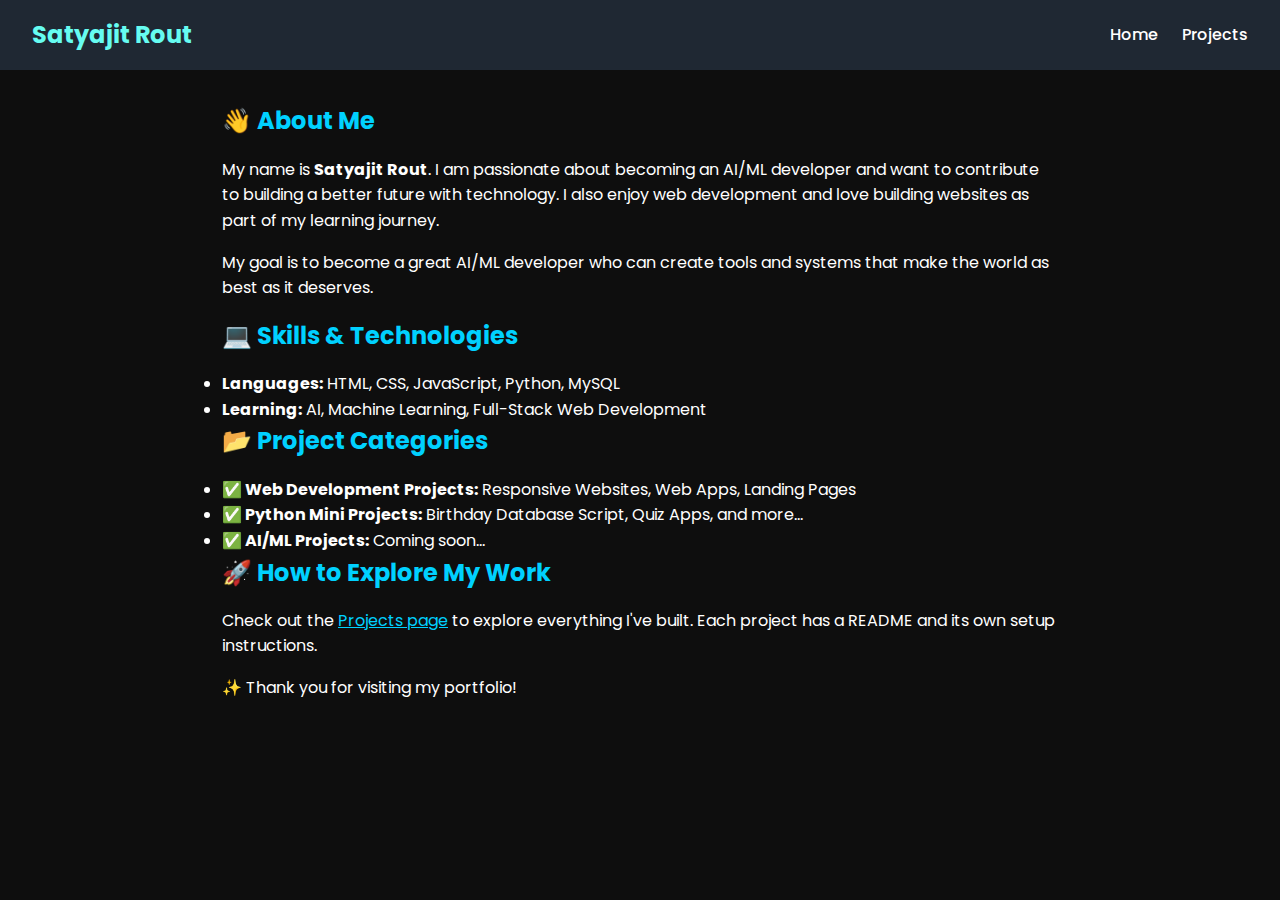
<file: index.html>
<!DOCTYPE html>
<html lang="en">
<head>
  <meta charset="UTF-8" />
  <meta name="viewport" content="width=device-width, initial-scale=1.0"/>
  <title>Satyajit Rout's Portfolio</title>
  <link href="https://fonts.googleapis.com/css2?family=Poppins:wght@400;600&display=swap" rel="stylesheet"/>
  <style>
    * {
      margin: 0;
      padding: 0;
      box-sizing: border-box;
    }

    body {
      font-family: 'Poppins', sans-serif;
      background-color: #0e0e0e;
      color: #ffffff;
      line-height: 1.6;
    }
    
    nav {
      display: flex;
      justify-content: space-between;
      align-items: center;
      background-color: #1f2833;
      padding: 1rem 2rem;
    }

    nav .logo {
      font-size: 1.5rem;
      font-weight: bold;
      color: #66fcf1;
    }

    nav ul {
      list-style: none;
      display: flex;
      gap: 1.5rem;
    }

    nav ul li a {
      color: #fff;
      text-decoration: none;
      font-weight: 500;
      transition: color 0.3s;
    }

    nav ul li a:hover {
      color: #66fcf1;
    }

    .container {
      padding: 2rem;
      max-width: 900px;
      margin: auto;
    }

    h2 {
      color: #00d1ff;
      margin-bottom: 1rem;
    }

    p {
      margin-bottom: 1rem;
    }

    @media (max-width: 600px) {
      nav ul {
        flex-direction: column;
        gap: 1rem;
      }

      .container {
        padding: 1rem;
      }
    }
    
  </style>
</head>
<body>
  <nav>
    <div class="logo">Satyajit Rout</div>
    <ul>
      <li><a href="index.html">Home</a></li>
      <li><a href="projects.html">Projects</a></li>
    </ul>
  </nav>

  <div class="container">
    <h2>👋 About Me</h2>
    <p>My name is <strong>Satyajit Rout</strong>. I am passionate about becoming an AI/ML developer and want to contribute to building a better future with technology. I also enjoy web development and love building websites as part of my learning journey.</p>
    <p>My goal is to become a great AI/ML developer who can create tools and systems that make the world as best as it deserves.</p>

    <h2>💻 Skills & Technologies</h2>
    <ul>
      <li><strong>Languages:</strong> HTML, CSS, JavaScript, Python, MySQL</li>
      <li><strong>Learning:</strong> AI, Machine Learning, Full-Stack Web Development</li>
    </ul>

    <h2>📂 Project Categories</h2>
    <ul>
      <li><strong>✅ Web Development Projects:</strong> Responsive Websites, Web Apps, Landing Pages</li>
      <li><strong>✅ Python Mini Projects:</strong> Birthday Database Script, Quiz Apps, and more...</li>
      <li><strong>✅ AI/ML Projects:</strong> Coming soon...</li>
    </ul>

    <h2>🚀 How to Explore My Work</h2>
    <p>Check out the <a href="projects.html" style="color:#00d1ff;">Projects page</a> to explore everything I've built. Each project has a README and its own setup instructions.</p>

    <p>✨ Thank you for visiting my portfolio!</p>
  </div>
</body>
</html>
</file>
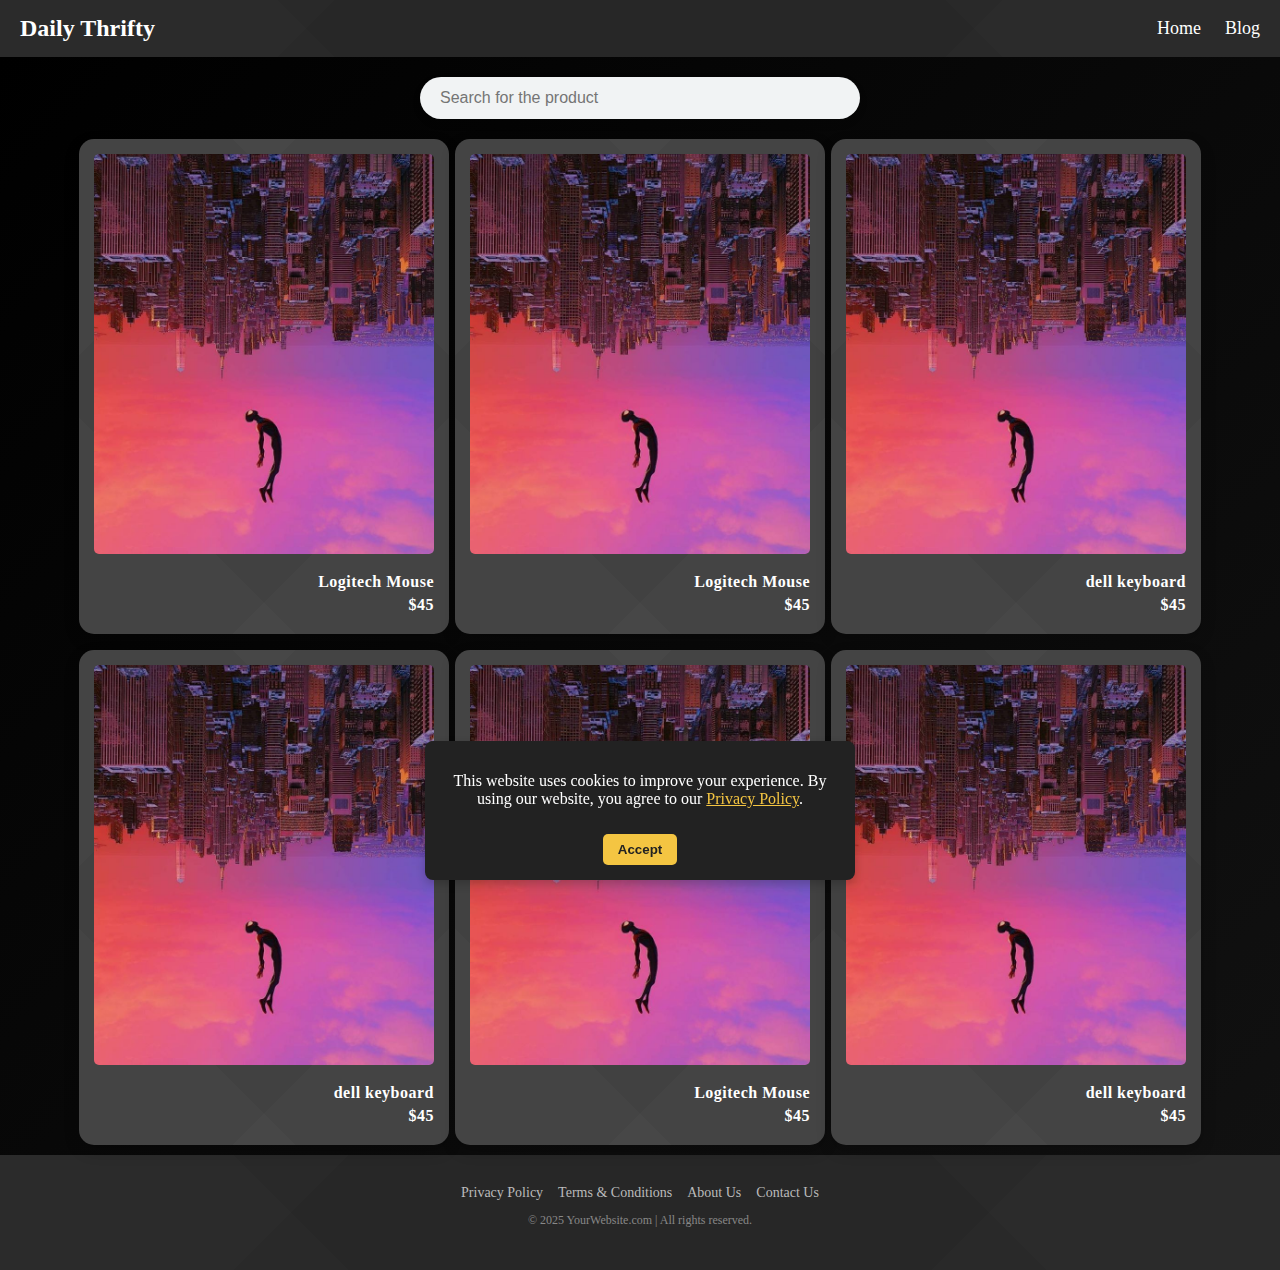
<file: Daily-Thrifty/index.html>
<!DOCTYPE html>
<html lang="en">
<head>
    <meta charset="UTF-8">
    <meta name="description" content="Best products under 499 & 999. Hand-picked affiliate deals updated daily">
    <meta name="keywords" content="">
    <meta name="author" content="">
    <meta name="viewport" content="width=device-width, initial-scale=1.0">
    <title>Daily Thrifty</title>
    <link rel="stylesheet" href="style.css">
</head>
<body>
<!-- 💻 Website Content Starts Here -->
    <header>
        <div class="logo">Daily Thrifty</div>
        <nav class="nav-links">
            <a href="index.html">Home</a>
            <a href="blog.html">Blog</a>
        </nav>
    </header>
<div class="page-con">
    <main>
        <input type="text" id="searchBar" placeholder="Search for the product" onkeyup="searchProduct()">
            <!-- Your products go here -->
            <div id="productContainer">
                <div class="product" data-title="satyajit" onclick="showProduct('product1')">
                    <a href="book/atomic-habits.html">
                        <img src="070fcd06-4288-4835-ba2e-2151cc516122.jpeg" alt="product1">
                        <p>Logitech Mouse</p><p>$45</p>
                    </a>
                </div>
                <div class="product" data-title="satyajit" onclick="showProduct('product1')">
                    <a href="book/atomic-habits.html">
                        <img src="070fcd06-4288-4835-ba2e-2151cc516122.jpeg" alt="product1">
                        <p>Logitech Mouse</p><p>$45</p>
                    </a>
                </div>
                <div class="product" data-title="dell keyboard" onclick="showProduct('product1')">
                    <a href="book/atomic-habits.html">
                        <img src="070fcd06-4288-4835-ba2e-2151cc516122.jpeg" alt="product1">
                        <p>dell keyboard</p><p>$45</p>
                    </a>
                </div>
                <div class="product" data-title="dell keyboard" onclick="showProduct('product1')">
                    <a href="book/atomic-habits.html">
                        <img src="070fcd06-4288-4835-ba2e-2151cc516122.jpeg" alt="product1">
                        <p>dell keyboard</p><p>$45</p>
                    </a>
                </div>
                <div class="product" data-title="satyajit" onclick="showProduct('product1')">
                    <a href="book/atomic-habits.html">
                        <img src="070fcd06-4288-4835-ba2e-2151cc516122.jpeg" alt="product1">
                        <p>Logitech Mouse</p><p>$45</p>
                    </a>
                </div>
                <div class="product" data-title="dell keyboard" onclick="showProduct('product1')">
                    <a href="book/atomic-habits.html">
                        <img src="070fcd06-4288-4835-ba2e-2151cc516122.jpeg" alt="product1">
                        <p>dell keyboard</p><p>$45</p>
                    </a>
                </div>
            </div> 
            <p id="notFound" style="display: none;">Item Not Found 😢</p>
    </main>
</div>

<!-- 🔎 Search Script -->
<script>
    function searchProduct() {
        const input = document.getElementById("searchBar").value.toLowerCase();
        const products = document.querySelectorAll(".product");
        const notFound = document.getElementById("notFound");
        let found = false;
    
        products.forEach(product => {
            const title = product.getAttribute("data-title").toLowerCase();
            if (title.includes(input)) {
                product.style.display = "inline-block";
                found = true;
            } else {
                product.style.display = "none";
            }
        });
    
        // Show "Item Not Found" if no product is visible
        notFound.style.display = found ? "none" : "block";
    }
    </script>
    

<!-- ⚠️ Cookie Banner -->
<footer>
    <div class="footer-container">
        <div class="footer-links">
            <a href="Privacy-Policy.html">Privacy Policy</a>
            <a href="terms.html">Terms & Conditions</a>
            <a href="about.html">About Us</a>
            <a href="contact.html">Contact Us</a>
        </div>
        <p class="copyright">© 2025 YourWebsite.com | All rights reserved.</p>
    </div>
</footer>

<div id="cookie-banner">
    <p>
        This website uses cookies to improve your experience. By using our website, you agree to our 
        <a href="Privacy-Policy.html" target="_blank">Privacy Policy</a>.
    </p>
    <button id="accept-cookie">Accept</button>
</div>
<script>
    document.addEventListener("DOMContentLoaded", function () {
        let cookieBanner = document.getElementById("cookie-banner");
        let acceptButton = document.getElementById("accept-cookie");

        function getCookie(name) {
            let match = document.cookie.match(new RegExp('(^| )' + name + '=([^;]+)'));
            return match ? match[2] : null;
        }

        function acceptCookies() {
            document.cookie = "cookiesAccepted=true; max-age=31536000; path=/";
            cookieBanner.style.opacity = "0";
            setTimeout(() => cookieBanner.style.display = "none", 500);
        }

        if (!getCookie("cookiesAccepted")) {
            cookieBanner.style.display = "block";
            setTimeout(() => cookieBanner.style.opacity = "1", 100);
        }

        acceptButton.addEventListener("click", acceptCookies);
    });
</script>
<!-- ⚠️ item not found -->

</body>
</html>
</file>
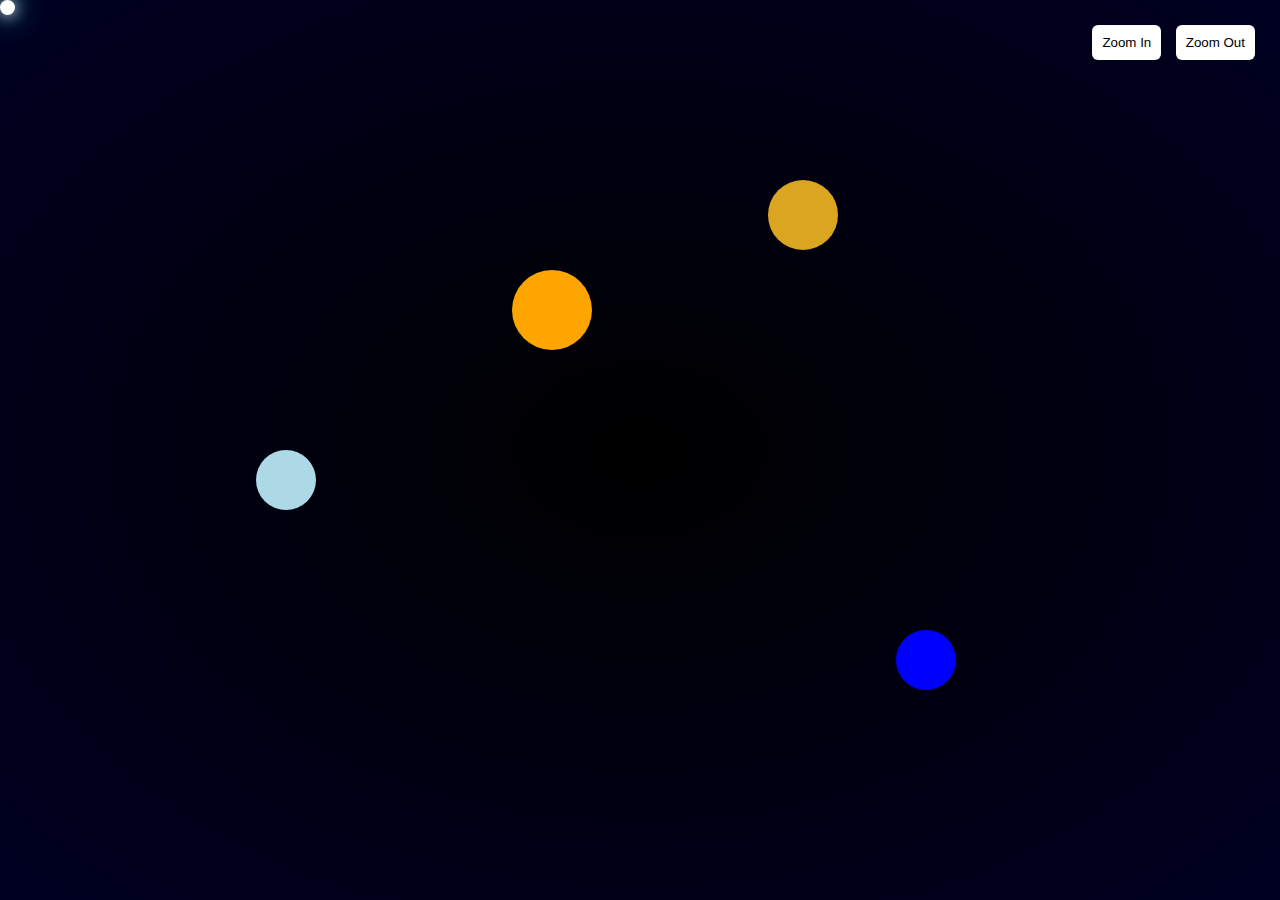
<file: solar_system_ui/index.html>
<!DOCTYPE html>
<html lang="en">
<head>
  <meta charset="UTF-8" />
  <meta name="viewport" content="width=device-width, initial-scale=1.0"/>
  <title>Solar System UI</title>
  <link rel="stylesheet" href="style.css" />
</head>
<body>
  <div class="stars"></div>
  <div class="solar-system" id="solarSystem">
    <div class="planet jupiter" data-name="Jupiter" data-info="The largest planet in our Solar System."></div>
    <div class="planet saturn" data-name="Saturn" data-info="Famous for its prominent ring system."></div>
    <div class="planet uranus" data-name="Uranus" data-info="An ice giant with a unique tilt."></div>
    <div class="planet neptune" data-name="Neptune" data-info="The farthest planet, deep blue and stormy."></div>
    <div class="comet"></div>
  </div>

  <div class="info-box" id="infoBox">
    <span id="infoClose">&times;</span>
    <h2 id="planetName"></h2>
    <p id="planetInfo"></p>
  </div>

  <div class="controls">
    <button onclick="zoomIn()">Zoom In</button>
    <button onclick="zoomOut()">Zoom Out</button>
  </div>

  <audio id="hoverSound" src="sounds/hover.mp3" preload="auto"></audio>
  <script src="script.js"></script>
</body>
</html>
</file>
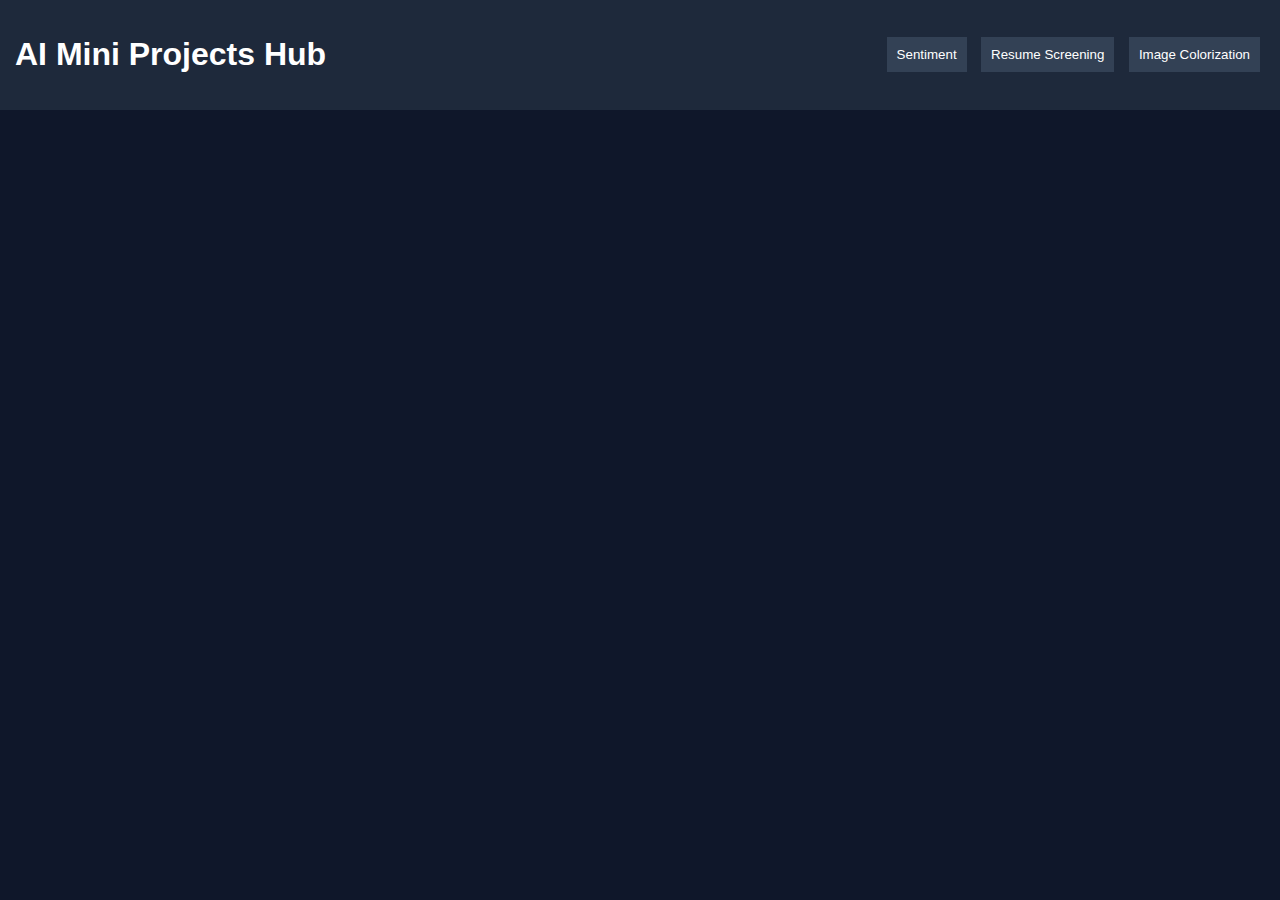
<file: ai-mini-projects/frontend/index.html>
<!DOCTYPE html>
<html lang="en">
<head>
  <meta charset="UTF-8">
  <meta name="viewport" content="width=device-width, initial-scale=1.0">
  <title>AI Mini Projects Hub</title>
  <style>
    body { margin: 0; font-family: Arial, sans-serif; background: #0f172a; color: #fff; }
    header { background: #1e293b; padding: 15px; display: flex; justify-content: space-between; align-items: center; }
    nav button { background: #334155; color: #fff; padding: 10px; border: none; margin: 0 5px; cursor: pointer; }
    .content { padding: 20px; }
    .tool-section { display: none; }
    .active { display: block; }
    textarea, input { width: 100%; padding: 10px; margin-top: 10px; border-radius: 5px; border: none; }
    button.action-btn { margin-top: 10px; padding: 10px 20px; background: #3b82f6; border: none; color: white; border-radius: 5px; }
  </style>
</head>
<body>

<header>
  <h1>AI Mini Projects Hub</h1>
  <nav>
    <button onclick="showTool('sentiment')">Sentiment</button>
    <button onclick="showTool('resume')">Resume Screening</button>
    <button onclick="showTool('image')">Image Colorization</button>
  </nav>
</header>

<div class="content">
  <div id="sentiment" class="tool-section">
    <h2>Sentiment Analysis</h2>
    <textarea id="sentimentInput" placeholder="Type your sentence..."></textarea>
    <button class="action-btn" onclick="checkSentiment()">Analyze</button>
    <p id="sentimentResult"></p>
  </div>

  <div id="resume" class="tool-section">
    <h2>Resume Screening</h2>
    <textarea id="resumeInput" placeholder="Paste your resume text..."></textarea>
    <button class="action-btn" onclick="checkResume()">Check Match</button>
    <p id="resumeResult"></p>
  </div>

  <div id="image" class="tool-section">
    <h2>Image Colorization (Demo UI)</h2>
    <input type="file" id="colorImageInput">
    <button class="action-btn">Upload (Backend Needed)</button>
    <p>Note: Actual colorization requires backend processing.</p>
  </div>
</div>

<script>
  function showTool(toolId) {
    document.querySelectorAll('.tool-section').forEach(section => section.classList.remove('active'));
    document.getElementById(toolId).classList.add('active');
  }

  function checkSentiment() {
    const text = document.getElementById('sentimentInput').value;
    fetch("http://127.0.0.1:5000/sentiment", {
      method: "POST",
      headers: { "Content-Type": "application/json" },
      body: JSON.stringify({ text: text })
    })
    .then(response => response.json())
    .then(data => {
      document.getElementById('sentimentResult').innerText = `Result: ${data.result} (Polarity: ${data.polarity})`;
    });
  }

  function checkResume() {
    const text = document.getElementById('resumeInput').value.toLowerCase();
    const keywords = ["python", "machine learning", "ai"];
    const matches = keywords.filter(keyword => text.includes(keyword));
    document.getElementById('resumeResult').innerText = `Matched: ${matches.join(", ")}`;
  }
</script>

</body>
</html>
</file>
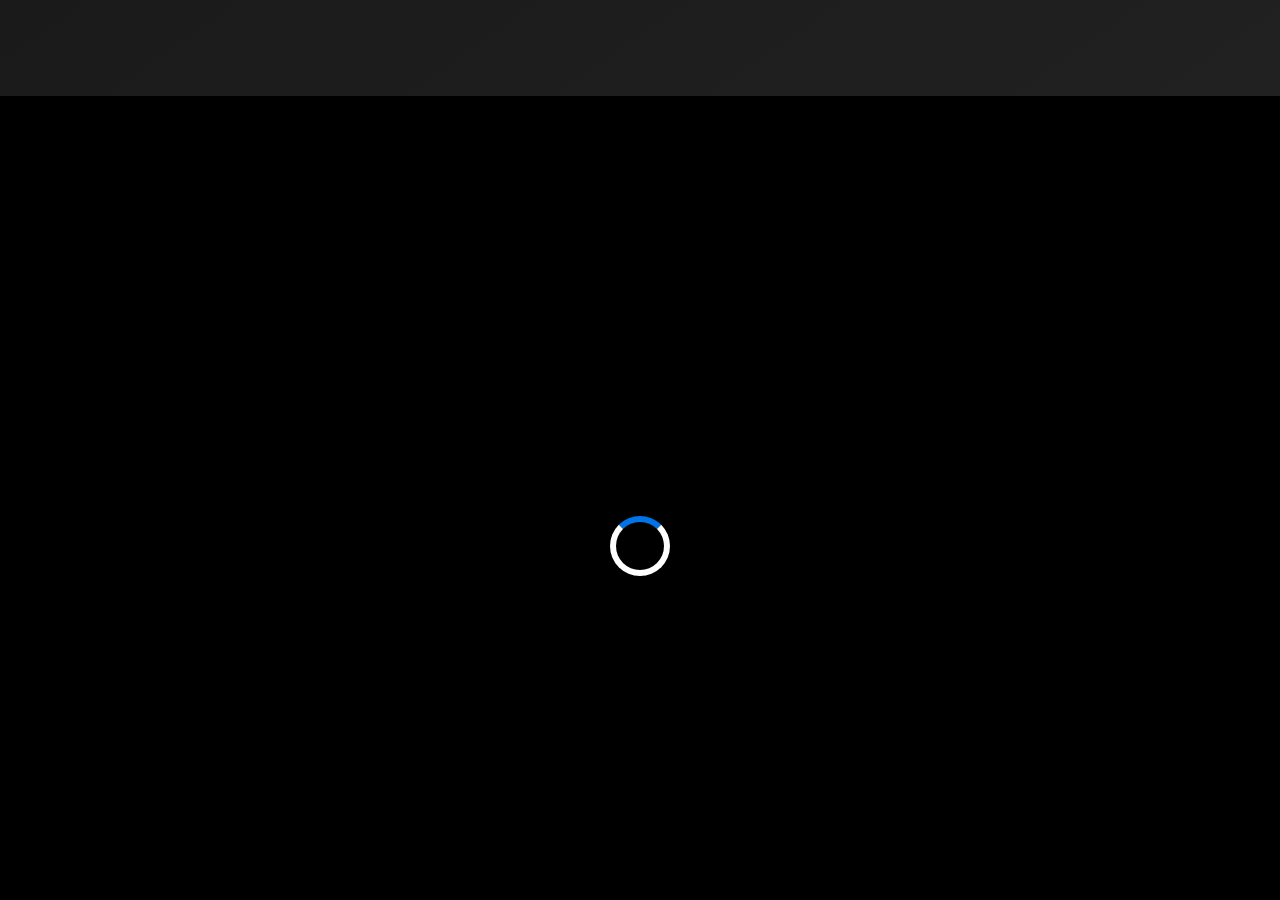
<file: Daily-Thrifty/about.html>
<!DOCTYPE html>
<html lang="en">
<head>
    <meta charset="UTF-8">
    <title>About — Daily Thrifty</title>
    <meta name="viewport" content="width=device-width, initial-scale=1.0">
    <style>
    /* Base Reset */
    * {
      margin: 0;
      padding: 0;
      box-sizing: border-box;
    }
    body {
      font-family: Arial, sans-serif;
      background: linear-gradient(145deg, #1a1a1a, #333, #1a1a1a);
      background-size: 400% 400%;
      animation: metallicShift 10s ease infinite;
      color: #f5f5f5;
      overflow: hidden;
    }
    
    /* Loading Screen */
    #loader {
      position: fixed;
      width: 100%;
      height: 100%;
      background: #000;
      display: flex;
      align-items: center;
      justify-content: center;
      z-index: 9999;
      transition: opacity 0.5s ease;
    }
    #loader.fade-out {
      opacity: 0;
      visibility: hidden;
    }
    .spinner {
      width: 60px;
      height: 60px;
      border: 6px solid #fff;
      border-top: 6px solid #0073e6;
      border-radius: 50%;
      animation: spin 1s linear infinite;
    }
    @keyframes spin {
      to {
        transform: rotate(360deg);
      }
    }
    
    /* Main Content */
    main {
      width: 90%;
      max-width: 1100px;
      margin: 6rem auto 3rem auto; /* Top margin fixed */
      padding: 2rem;
      background: rgba(30, 30, 30, 0.85);
      border-radius: 15px;
      box-shadow: 0 0 20px rgba(0,0,0,0.7);
      backdrop-filter: blur(10px);
      opacity: 0;
      transition: opacity 0.8s ease-in-out;
    }
    main.visible {
      opacity: 1;
    }
    
    /* Go Back Button */
    .go-back-btn {
      position: fixed;
      top: 20px;
      left: 20px;
      padding: 0.5rem 1rem;
      font-size: 1rem;
      color: #fff;
      background-color: #0073e6;
      border: none;
      border-radius: 8px;
      cursor: pointer;
      z-index: 10000;
      transition: background-color 0.3s ease, transform 0.2s ease;
    }
    .go-back-btn:hover {
      background-color: #005bb5;
      transform: scale(1.05);
    }

    /* About Page */
    .about-page {
      display: flex;
      flex-wrap: wrap;
      gap: 2rem;
    }
    .about-sidebar {
      flex: 1 1 250px;
      padding: 1rem;
      background-color: rgba(0, 115, 230, 0.1);
      border-radius: 10px;
    }
    .about-content {
      flex: 3 1 600px;
      padding: 1rem;
    }
    .about-title {
      font-size: 2.5rem;
      margin-bottom: 1.5rem;
      color: #0073e6;
    }
    .about-section {
      display: flex;
      flex-wrap: wrap;
      gap: 2rem;
    }
    .about-logo img {
      width: 150px;
      height: auto;
    }
    .about-text {
      flex: 1;
    }
    .about-text h2 {
      font-size: 1.8rem;
      margin-bottom: 1rem;
      color: #0073e6;
    }
    .about-text p {
      font-size: 1rem;
      line-height: 1.6;
      margin-bottom: 1rem;
    }
    .section-number {
      font-size: 1rem;
      color: #ccc;
    }

    /* Metallic Background Animation */
    @keyframes metallicShift {
      0% { background-position: 0% 50%; }
      50% { background-position: 100% 50%; }
      100% { background-position: 0% 50%; }
    }


    </style>
</head>
<body>
    <div id="loader">
        <div class="spinner"></div>
    </div>

    <main id="mainContent">
        <button onclick="history.back()" class="go-back-btn">← Go Back</button>
            <img src="image_38_c-removebg-preview.png" alt="Logo">
            <div class="about-content">
                <div class="about-logo"></div>
                <h1 class="about-title">Who we are</h1>
                <div class="about-section">
                    <div class="about-text">
                        <h2>Our story <span class="section-number">/01</span></h2>
                        <p>
                            Daily Thrifty was founded with a mission: to make online shopping smarter. We handpick and showcase
                            the best deals under ₹499 and ₹999 — daily. With deep experience in tech, digital research, and online
                            trends, we help savvy buyers find real value.
                        </p>
                        <p>
                            We’re driven by design, usability, and trust. Everything you see on Daily Thrifty has been vetted for
                            quality, pricing, and purpose — helping you save time and money without compromising on great finds.
                        </p>
                    </div>
                </div>
            </div>
        </div>
    </main>

    <script>
    window.addEventListener("load", () => {
      const loader = document.getElementById("loader");
      const content = document.getElementById("mainContent");
      setTimeout(() => {
        loader.classList.add("fade-out");
        content.classList.add("visible");
        document.body.style.overflow = "auto";
      }, 1500);
    });
    </script>
</body>
</html>
</file>
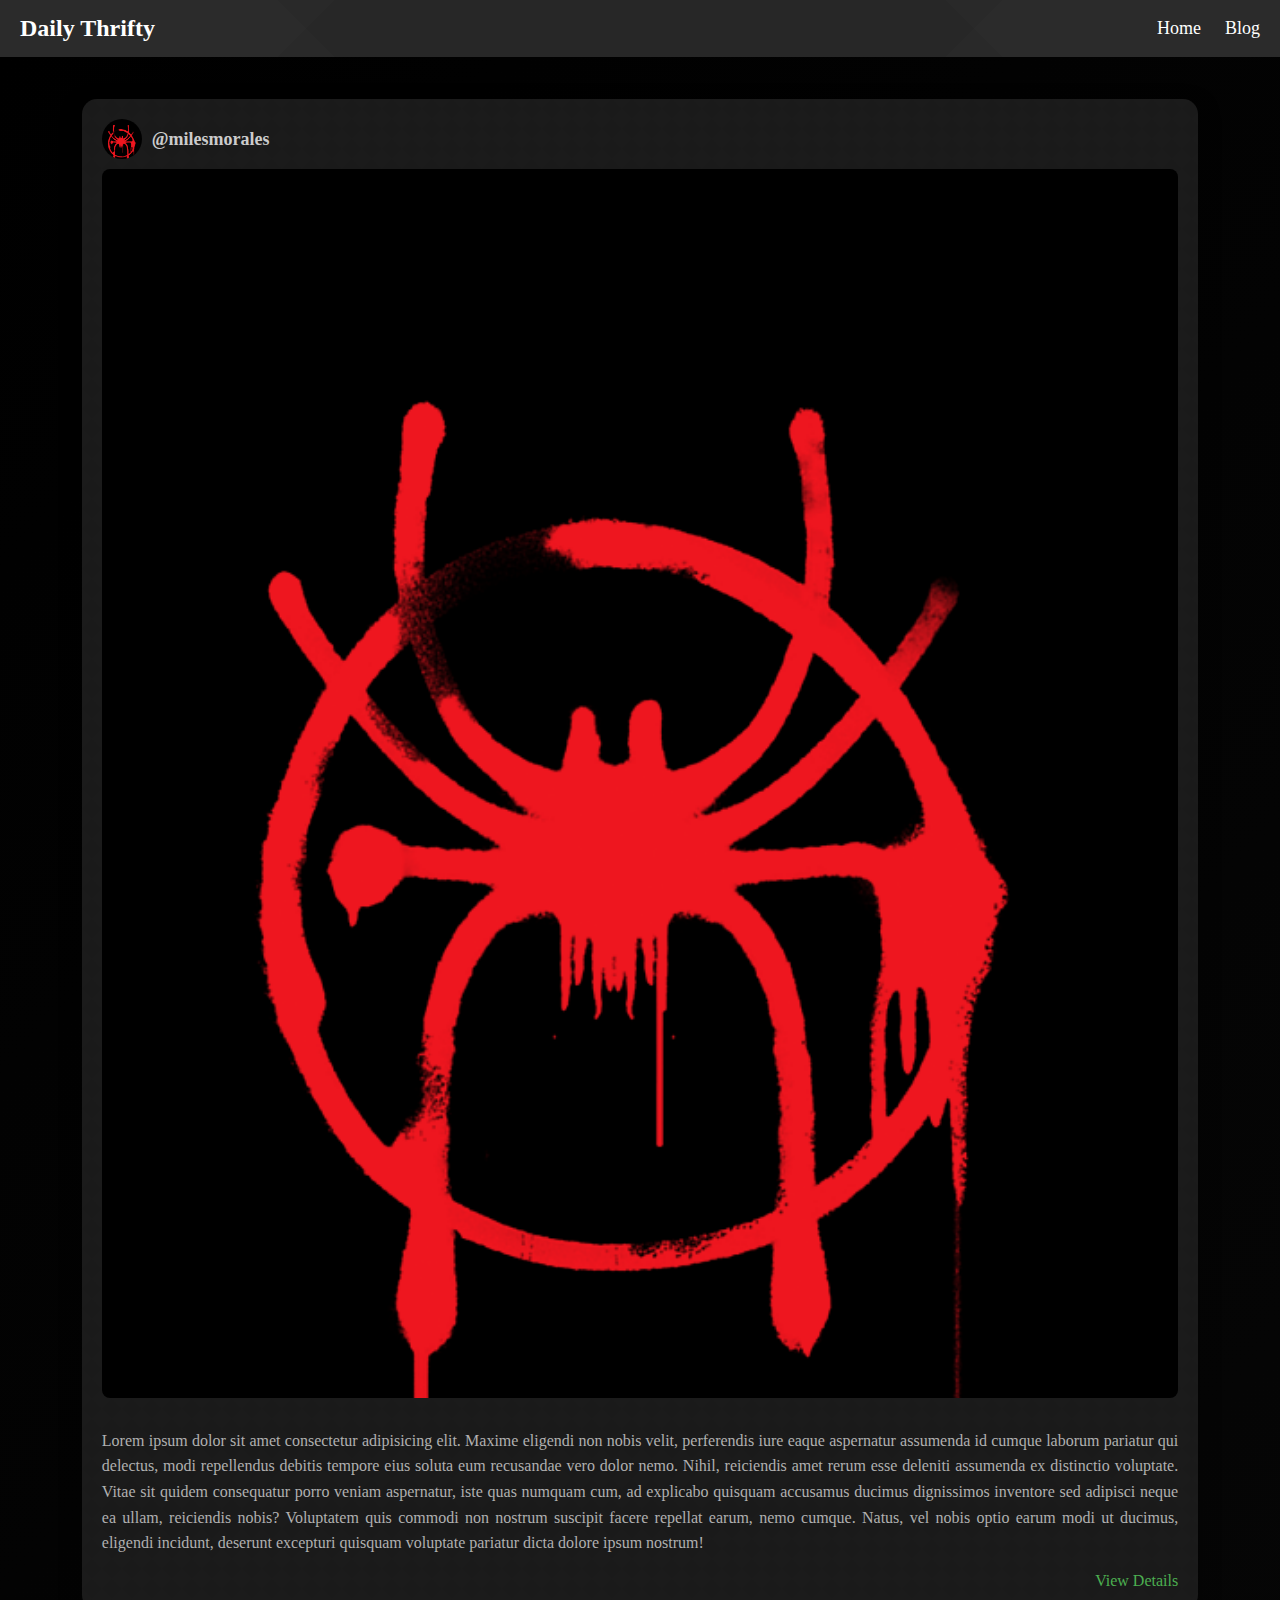
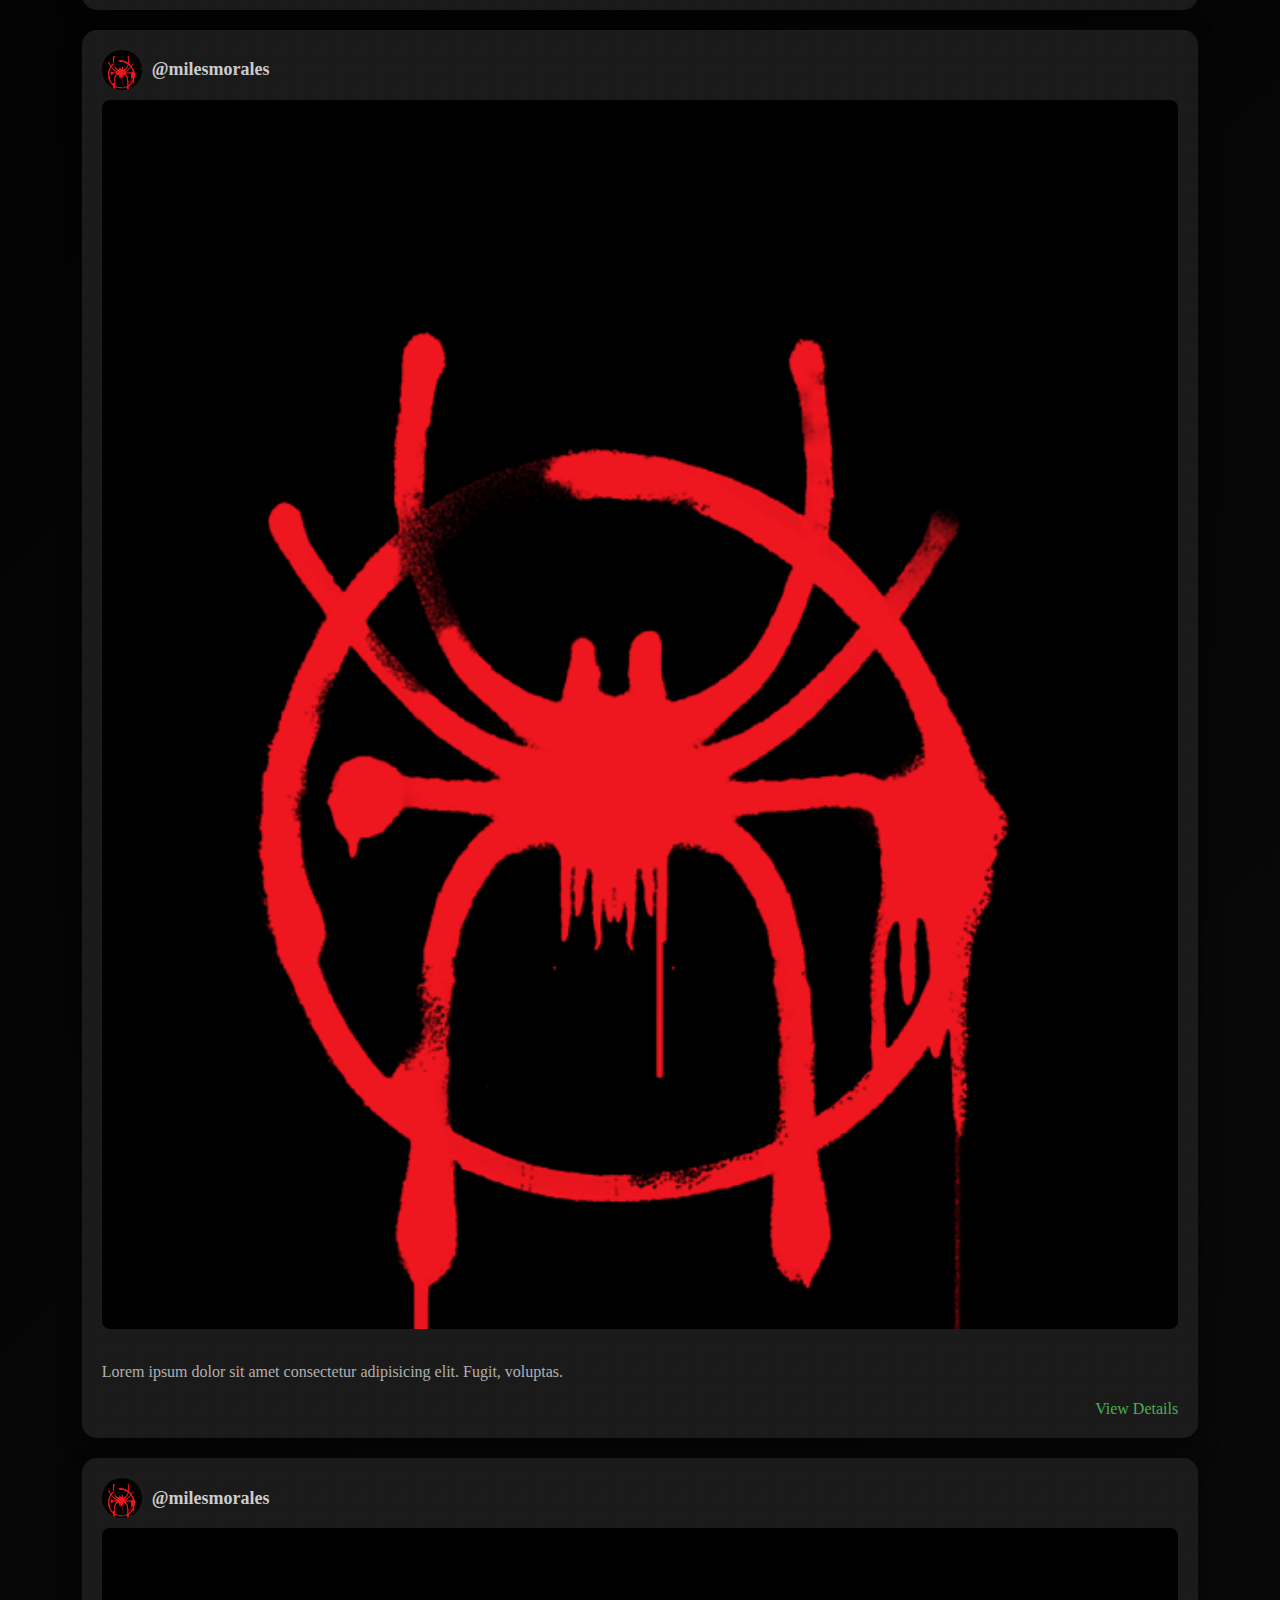
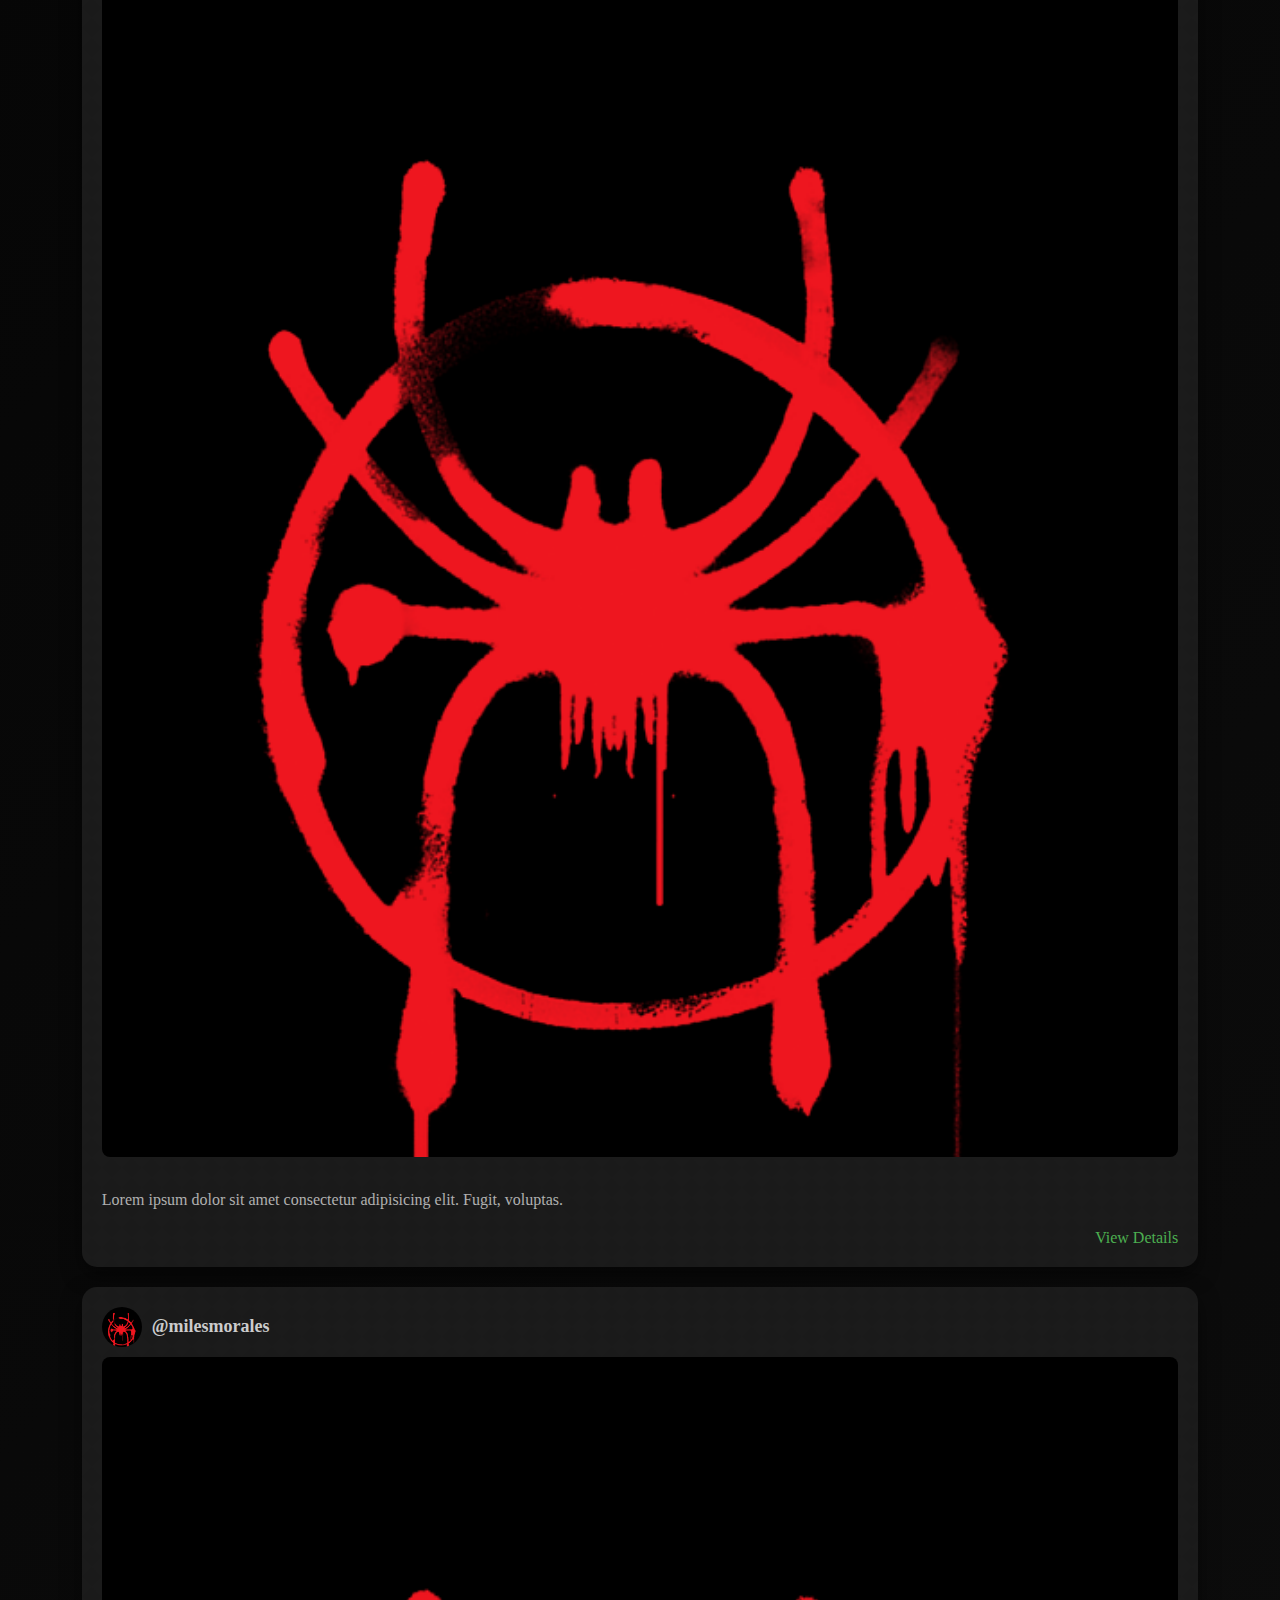
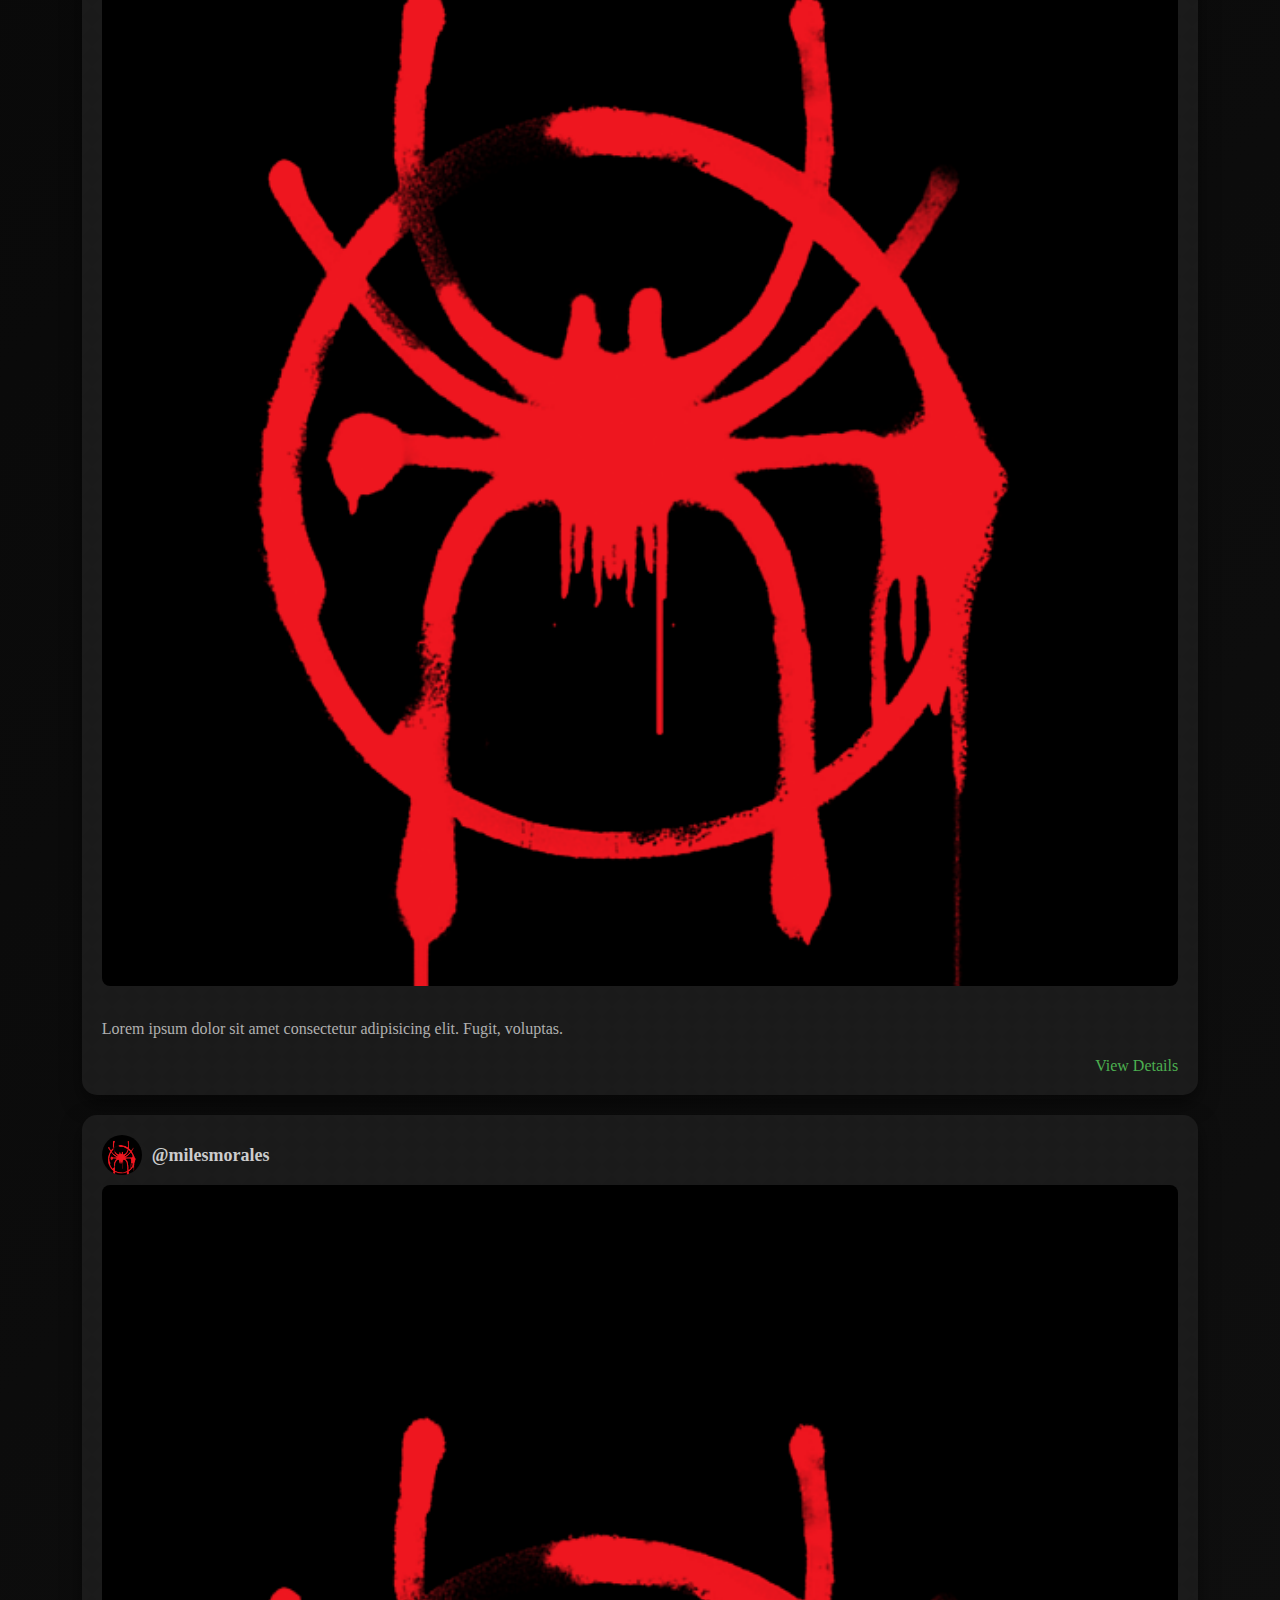
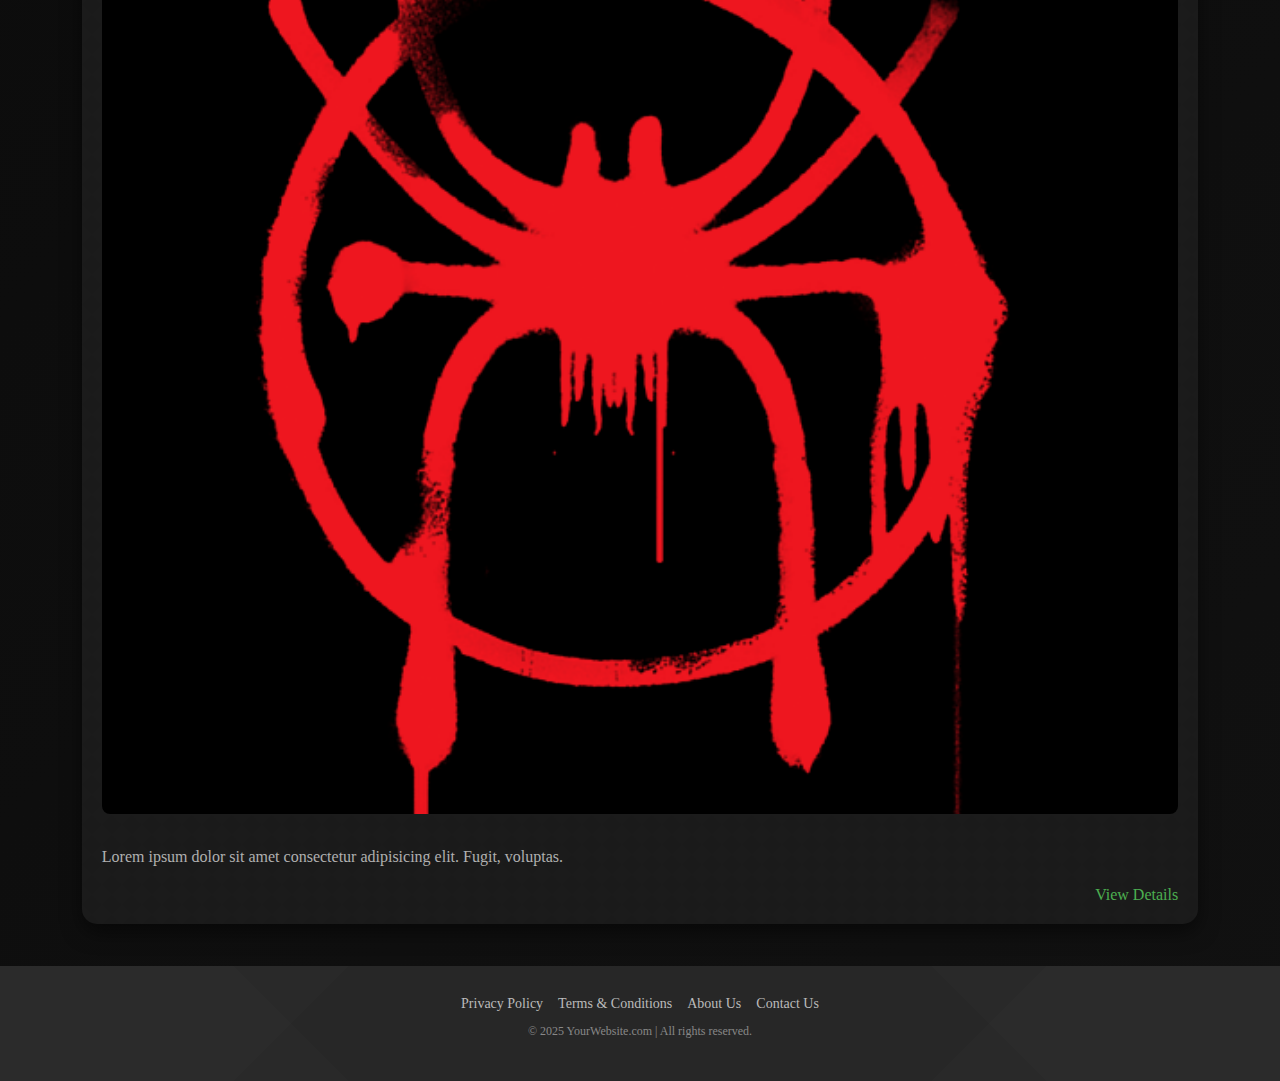
<file: Daily-Thrifty/blog.html>
<!DOCTYPE html>
<html lang="en">
<head>
    <meta charset="UTF-8">
    <meta name="description" content="Best products under 499 & 999. Hand-picked affiliate deals updated daily">
    <meta name="keywords" content="">
    <meta name="author" content="">
    <meta name="viewport" content="width=device-width, initial-scale=1.0">
    <title>Daily Thrifty</title>
    <link rel="stylesheet" href="style.css">
</head>
<body>
<!-- 💻 Website Content Starts Here -->
    <header>
        <div class="logo">Daily Thrifty</div>
        <nav class="nav-links">
            <a href="index.html">Home</a>
            <a href="blog.html">Blog</a>
        </nav>
    </header>
    <div class="page-conb">
        <div class="blog-container">
            <div class="blog-post">
                <div class="user-info">
                    <img src="Miles-Morales-Logo-PNG-Image.png" alt="" class="user-photo">
                    <span class="username">@milesmorales</span>
                </div>
                <div class="post-photo">
                    <img src="Miles-Morales-Logo-PNG-Image.png" alt="">
                </div>
                <div class="description">
                    <p>Lorem ipsum dolor sit amet consectetur adipisicing elit. Maxime eligendi non nobis velit, perferendis iure eaque aspernatur assumenda id cumque laborum pariatur qui delectus, modi repellendus debitis tempore eius soluta eum recusandae vero dolor nemo. Nihil, reiciendis amet rerum esse deleniti assumenda ex distinctio voluptate. Vitae sit quidem consequatur porro veniam aspernatur, iste quas numquam cum, ad explicabo quisquam accusamus ducimus dignissimos inventore sed adipisci neque ea ullam, reiciendis nobis? Voluptatem quis commodi non nostrum suscipit facere repellat earum, nemo cumque. Natus, vel nobis optio earum modi ut ducimus, eligendi incidunt, deserunt excepturi quisquam voluptate pariatur dicta dolore ipsum nostrum!</p>
                </div>
                <a href="" class="view-details">View Details</a>
            </div>

            <div class="blog-post">
                <div class="user-info">
                    <img src="Miles-Morales-Logo-PNG-Image.png" alt="" class="user-photo">
                    <span class="username">@milesmorales</span>
                </div>
                <div class="post-photo">
                    <img src="Miles-Morales-Logo-PNG-Image.png" alt="">
                </div>
                <div class="description">
                    <p>Lorem ipsum dolor sit amet consectetur adipisicing elit. Fugit, voluptas.</p>
                </div>
                <a href="" class="view-details">View Details</a>
            </div>

            <div class="blog-post">
                <div class="user-info">
                    <img src="Miles-Morales-Logo-PNG-Image.png" alt="" class="user-photo">
                    <span class="username">@milesmorales</span>
                </div>
                <div class="post-photo">
                    <img src="Miles-Morales-Logo-PNG-Image.png" alt="">
                </div>
                <div class="description">
                    <p>Lorem ipsum dolor sit amet consectetur adipisicing elit. Fugit, voluptas.</p>
                </div>
                <a href="" class="view-details">View Details</a>
            </div>

            <div class="blog-post">
                <div class="user-info">
                    <img src="Miles-Morales-Logo-PNG-Image.png" alt="" class="user-photo">
                    <span class="username">@milesmorales</span>
                </div>
                <div class="post-photo">
                    <img src="Miles-Morales-Logo-PNG-Image.png" alt="">
                </div>
                <div class="description">
                    <p>Lorem ipsum dolor sit amet consectetur adipisicing elit. Fugit, voluptas.</p>
                </div>
                <a href="" class="view-details">View Details</a>
            </div>

            <div class="blog-post">
                <div class="user-info">
                    <img src="Miles-Morales-Logo-PNG-Image.png" alt="" class="user-photo">
                    <span class="username">@milesmorales</span>
                </div>
                <div class="post-photo">
                    <img src="Miles-Morales-Logo-PNG-Image.png" alt="">
                </div>
                <div class="description">
                    <p>Lorem ipsum dolor sit amet consectetur adipisicing elit. Fugit, voluptas.</p>
                </div>
                <a href="" class="view-details">View Details</a>
            </div>
        </div>
    </div>

    <footer>
        <div class="footer-container">
            <div class="footer-links">
                <a href="Privacy-Policy.html">Privacy Policy</a>
                <a href="terms.html">Terms & Conditions</a>
                <a href="about.html">About Us</a>
                <a href="contact.html">Contact Us</a>
            </div>
            <p class="copyright">© 2025 YourWebsite.com | All rights reserved.</p>
        </div>
    </footer>
</body>
</html>
</file>
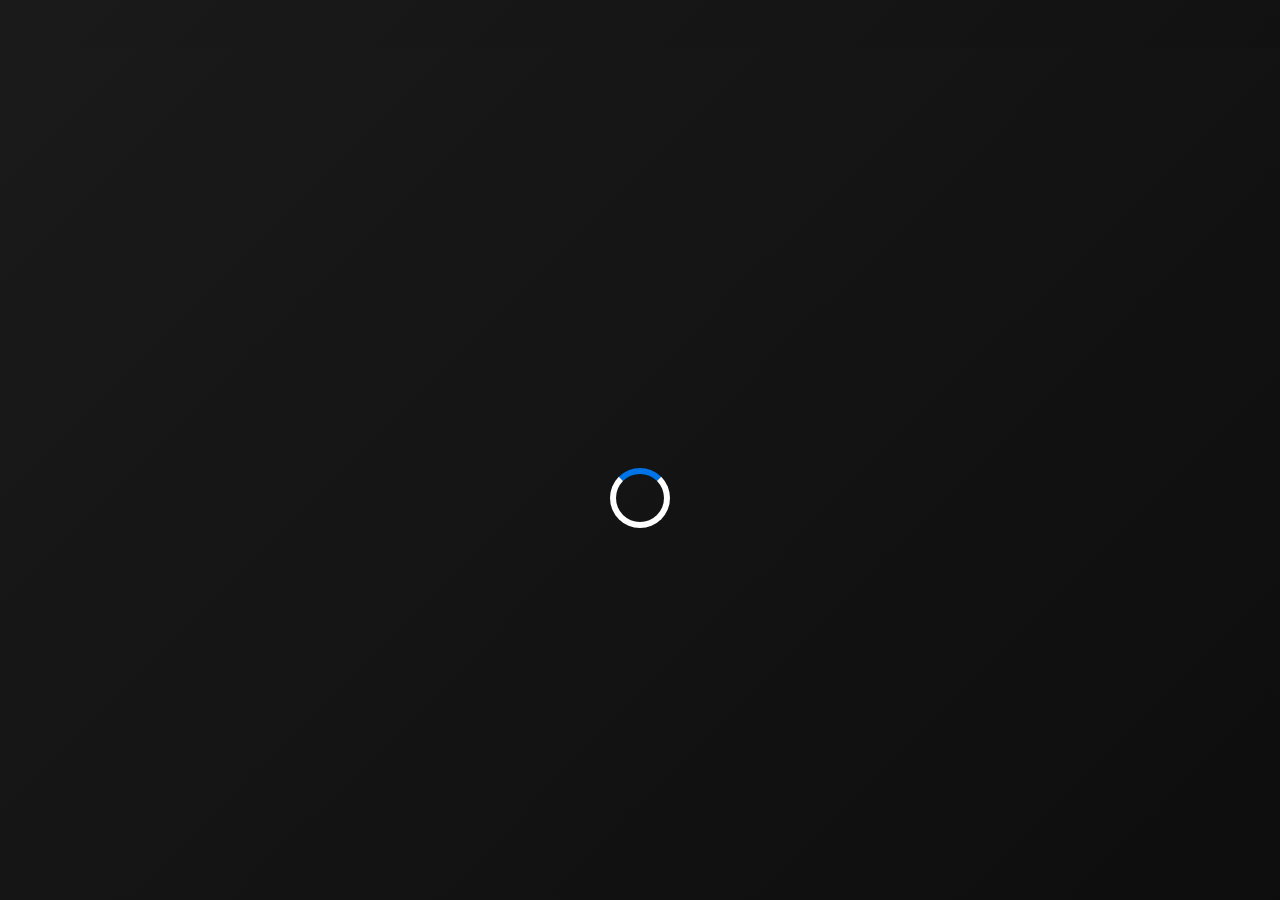
<file: Daily-Thrifty/contact.html>
<!DOCTYPE html>
<html lang="en">
<head>
  <meta charset="UTF-8" />
  <meta name="viewport" content="width=device-width, initial-scale=1.0" />
  <title>Loading Animation with Form</title>
  <style>
    /* Shared styles */
    * { 
      margin: 0; 
      padding: 0; 
      box-sizing: border-box; 
    }
    body { 
      font-family: Arial, sans-serif; 
      background: linear-gradient(135deg, #1a1a1a, #000000, #1a1a1a);
      background-size: 400% 400%;
      animation: metallicBackground 8s ease infinite;
      color: #ccc; 
      overflow: hidden; 
    }
    #loader { 
      position: fixed; 
      width: 100%; 
      height: 100%; 
      background: linear-gradient(135deg, #1a1a1a, #000000, #1a1a1a);
      background-size: 400% 400%;
      animation: metallicBackground 8s ease infinite;
      display: flex; 
      align-items: center; 
      justify-content: center; 
      z-index: 9999; 
      transition: opacity 0.5s ease; 
    }
    #loader.fade-out { 
      opacity: 0; 
      visibility: hidden; 
    }
    .spinner {
      width: 60px;
      height: 60px;
      border: 6px solid #ffffff;
      border-top: 6px solid #0073e6;
      border-radius: 50%;
      animation: spin 1s linear infinite;
    }
  
    @keyframes spin {
      to {
        transform: rotate(360deg);
      }
    }
  
    @keyframes metallicBackground {
      0% { background-position: 0% 50%; }
      50% { background-position: 100% 50%; }
      100% { background-position: 0% 50%; }
    }
  
    .go-back-btn {
      position: sticky;
      top: 20px;
      left: 20px;
      padding: 0.5rem 1rem;
      font-size: 1rem;
      color: #fff;
      background-color: #0073e6;
      border: none;
      border-radius: 8px;
      cursor: pointer;
      z-index: 10000;
      transition: background-color 0.3s ease, transform 0.2s ease;
    }
  
    .go-back-btn:hover {
      background-color: #005bb5;
      transform: scale(1.05);
    }
    
    main { 
      width: 90%;
      max-width: 800px; 
      margin: 3rem auto;
      padding: 2rem; 
      background: rgba(30, 30, 30, 0.85); /* Transparent metallic card */
      box-shadow: 0 0 20px rgba(0,0,0,0.7); 
      border-radius: 15px;
      backdrop-filter: blur(10px); /* Frosted glass effect */
      opacity: 0; 
      transition: opacity 0.8s ease-in-out; 
      color: #f5f5f5;
    }
    main.visible { 
      opacity: 1; 
    }
    h1 { 
      color: #00bfff; 
    }
    a {
      color: #00bfff;
    }
    ul {
      margin-top: 1rem;
      padding-left: 1.5rem;
    }
    li {
      margin-bottom: 0.5rem;
    }
  </style>
</head>
<body>

  <div id="loader">
    <div class="spinner"></div>
  </div>
  

  <main id="mainContent">

    <button onclick="history.back()" class="go-back-btn">← Go Back</button>
    <h1>Feedback Form</h1>
    <iframe 
      src="https://docs.google.com/forms/d/e/1FAIpQLSezG02l4-XZHE7xAlZEMgmsqH6iJP4-v7etPS6vwCthLyTazQ/viewform?embedded=true" 
      width="100%" 
      height="500" 
      frameborder="0"
      >Loading…</iframe>
  </main>

  <script>
    window.addEventListener("load", () => {
      const loader = document.getElementById("loader");
      const content = document.getElementById("mainContent");
      setTimeout(() => {
        loader.classList.add("fade-out");
        content.classList.add("visible");
        document.body.style.overflow = "auto";
      }, 1500);
    });
  </script>

</body>
</html>
</file>
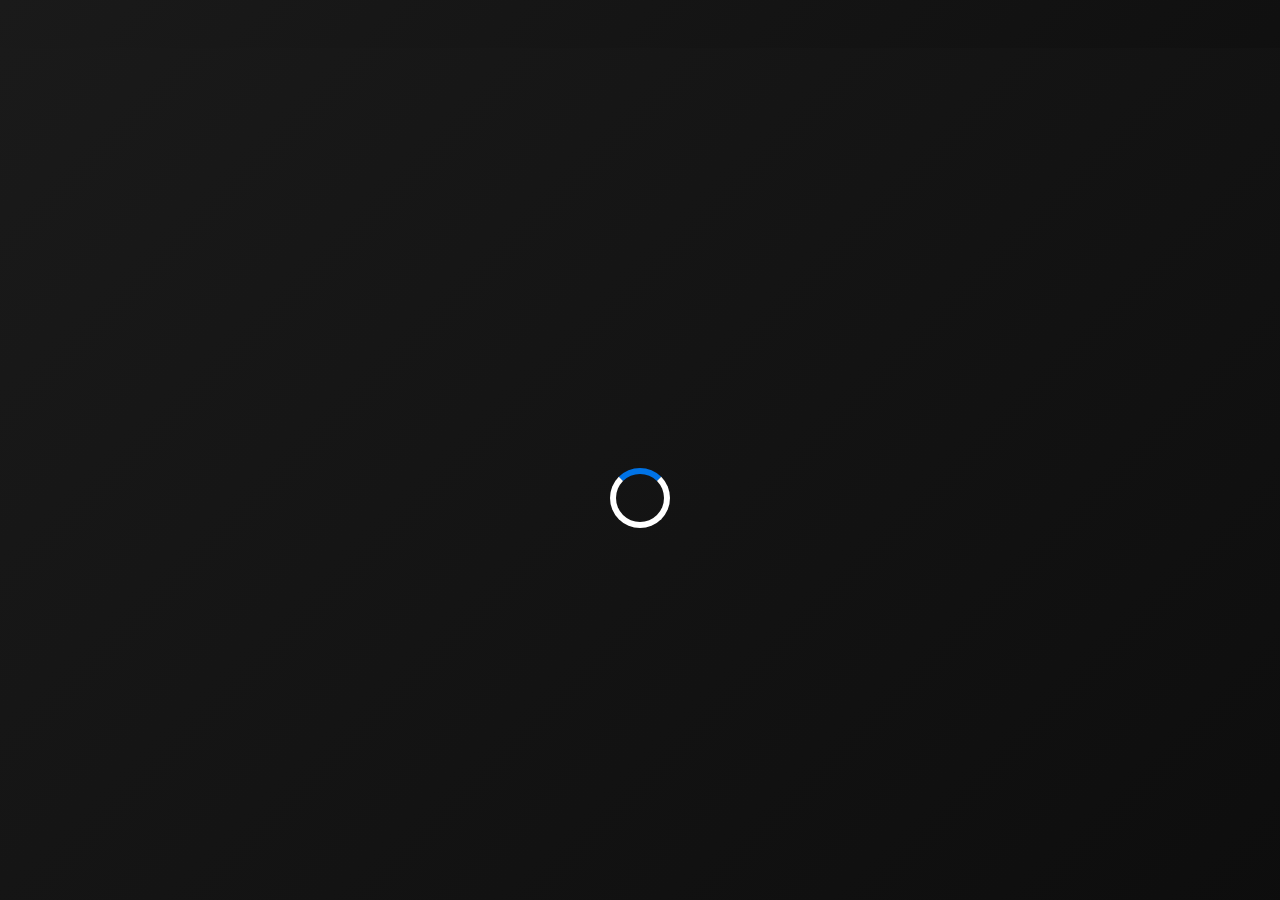
<file: Daily-Thrifty/Privacy-Policy.html>
<!DOCTYPE html>
<html lang="en">
<head>
  <meta charset="UTF-8" />
  <meta name="viewport" content="width=device-width, initial-scale=1.0"/>
  <title>Privacy Policy - Daily Thrifty</title>
  <style>
    /* Shared styles */
    * { 
      margin: 0; 
      padding: 0; 
      box-sizing: border-box; 
    }
    body { 
      font-family: Arial, sans-serif; 
      background: linear-gradient(135deg, #1a1a1a, #000000, #1a1a1a);
      background-size: 400% 400%;
      animation: metallicBackground 8s ease infinite;
      color: #ccc; 
      overflow: hidden; 
    }
    #loader { 
      position: fixed; 
      width: 100%; 
      height: 100%; 
      background: linear-gradient(135deg, #1a1a1a, #000000, #1a1a1a);
      background-size: 400% 400%;
      animation: metallicBackground 8s ease infinite;
      display: flex; 
      align-items: center; 
      justify-content: center; 
      z-index: 9999; 
      transition: opacity 0.5s ease; 
    }
    #loader.fade-out { 
      opacity: 0; 
      visibility: hidden; 
    }
    .spinner {
      width: 60px;
      height: 60px;
      border: 6px solid #ffffff;
      border-top: 6px solid #0073e6;
      border-radius: 50%;
      animation: spin 1s linear infinite;
    }
  
    @keyframes spin {
      to {
        transform: rotate(360deg);
      }
    }
  
    @keyframes metallicBackground {
      0% { background-position: 0% 50%; }
      50% { background-position: 100% 50%; }
      100% { background-position: 0% 50%; }
    }
  
    .go-back-btn {
      position: sticky;
      top: 20px;
      left: 20px;
      padding: 0.5rem 1rem;
      font-size: 1rem;
      color: #fff;
      background-color: #0073e6;
      border: none;
      border-radius: 8px;
      cursor: pointer;
      z-index: 10000;
      transition: background-color 0.3s ease, transform 0.2s ease;
    }
  
    .go-back-btn:hover {
      background-color: #005bb5;
      transform: scale(1.05);
    }
    
    main { 
      width: 90%;
      max-width: 800px; 
      margin: 3rem auto;
      padding: 2rem; 
      background: rgba(30, 30, 30, 0.85); /* Transparent metallic card */
      box-shadow: 0 0 20px rgba(0,0,0,0.7); 
      border-radius: 15px;
      backdrop-filter: blur(10px); /* Frosted glass effect */
      opacity: 0; 
      transition: opacity 0.8s ease-in-out; 
      color: #f5f5f5;
    }
    main.visible { 
      opacity: 1; 
    }
    h1 { 
      color: #00bfff; 
    }
    a {
      color: #00bfff;
    }
    ul {
      margin-top: 1rem;
      padding-left: 1.5rem;
    }
    li {
      margin-bottom: 0.5rem;
    }
  </style>
  
</head>
<body>
  <div id="loader">
    <div class="spinner"></div>
  </div>
 
  <main id="mainContent">
    <button onclick="history.back()" class="go-back-btn">← Go Back</button>
    <h1>Privacy Policy</h1>
    <p><strong>Effective Date:</strong> [Insert Date]</p>
    <ul>
      <li>We collect personal (email) and non-personal (browser info) data.</li>
      <li>Used for site improvement, query responses, and affiliate tracking.</li>
      <li>We earn from affiliate links at no extra cost to you.</li>
      <li>Cookies are used to enhance user experience.</li>
      <li>We protect your data using standard security practices.</li>
    </ul>
    <p>Contact: <a href="mailto:DailyThrifty@gmail.com">DailyThrifty@gmail.com</a></p>
  </main>
  <script>
    window.addEventListener("load", () => {
      const loader = document.getElementById("loader");
      const content = document.getElementById("mainContent");
      setTimeout(() => {
        loader.classList.add("fade-out");
        content.classList.add("visible");
        document.body.style.overflow = "auto";
      }, 1500);
    });
  </script>
</body>
</html>
</file>
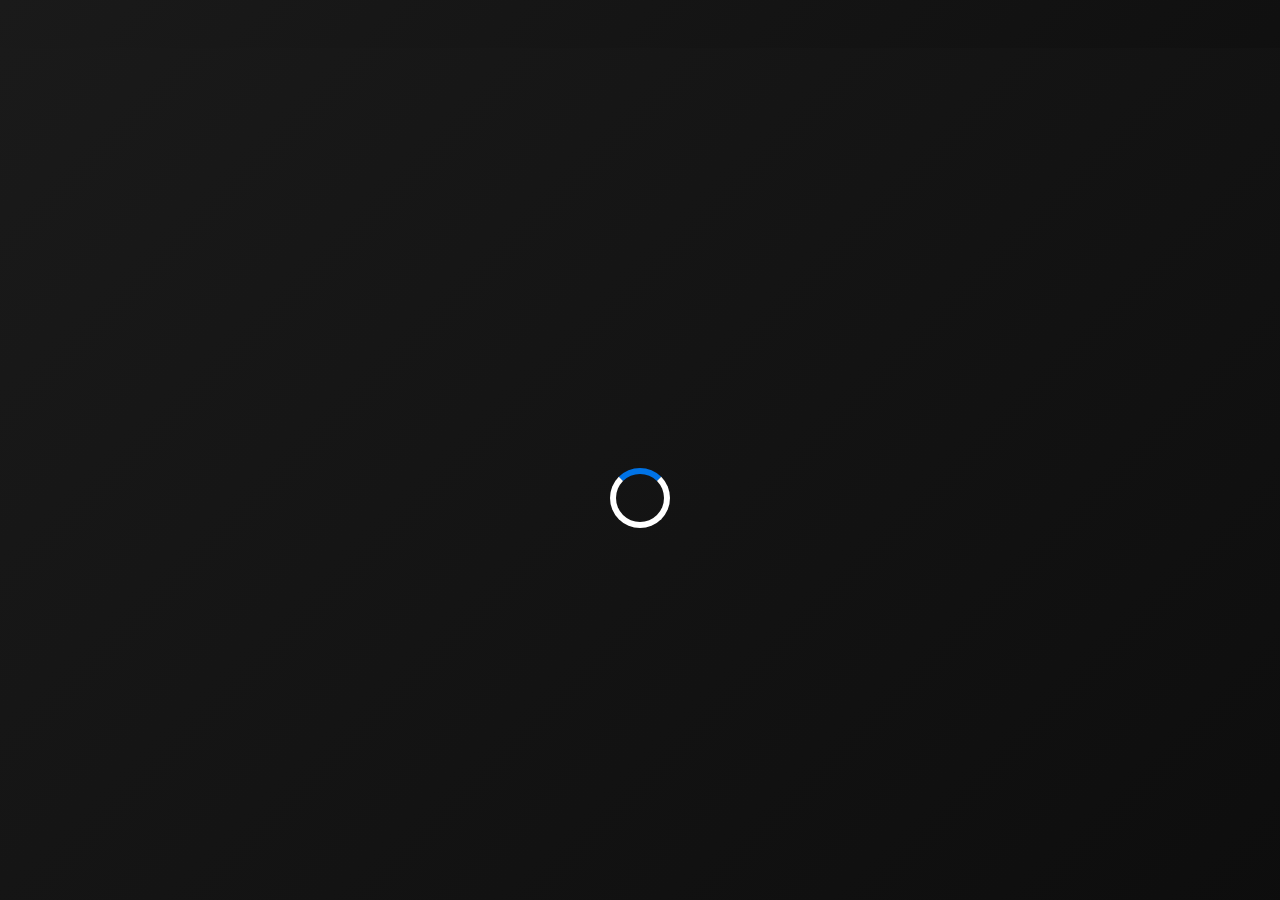
<file: Daily-Thrifty/terms.html>
<!DOCTYPE html>
<html lang="en">
<head>
  <meta charset="UTF-8" />
  <meta name="viewport" content="width=device-width, initial-scale=1.0"/>
  <title>Terms & Conditions - Daily Thrifty</title>
  <style>
    /* Shared styles */
    * { 
      margin: 0; 
      padding: 0; 
      box-sizing: border-box; 
    }
    body { 
      font-family: Arial, sans-serif; 
      background: linear-gradient(135deg, #1a1a1a, #000000, #1a1a1a);
      background-size: 400% 400%;
      animation: metallicBackground 8s ease infinite;
      color: #ccc; 
      overflow: hidden; 
    }
    #loader { 
      position: fixed; 
      width: 100%; 
      height: 100%; 
      background: linear-gradient(135deg, #1a1a1a, #000000, #1a1a1a);
      background-size: 400% 400%;
      animation: metallicBackground 8s ease infinite;
      display: flex; 
      align-items: center; 
      justify-content: center; 
      z-index: 9999; 
      transition: opacity 0.5s ease; 
    }
    #loader.fade-out { 
      opacity: 0; 
      visibility: hidden; 
    }
    .spinner {
      width: 60px;
      height: 60px;
      border: 6px solid #ffffff;
      border-top: 6px solid #0073e6;
      border-radius: 50%;
      animation: spin 1s linear infinite;
    }
  
    @keyframes spin {
      to {
        transform: rotate(360deg);
      }
    }
  
    @keyframes metallicBackground {
      0% { background-position: 0% 50%; }
      50% { background-position: 100% 50%; }
      100% { background-position: 0% 50%; }
    }
  
    .go-back-btn {
      position: sticky;
      top: 20px;
      left: 20px;
      padding: 0.5rem 1rem;
      font-size: 1rem;
      color: #fff;
      background-color: #0073e6;
      border: none;
      border-radius: 8px;
      cursor: pointer;
      z-index: 10000;
      transition: background-color 0.3s ease, transform 0.2s ease;
    }
  
    .go-back-btn:hover {
      background-color: #005bb5;
      transform: scale(1.05);
    }
    
    main { 
      width: 90%;
      max-width: 800px; 
      margin: 3rem auto;
      padding: 2rem; 
      background: rgba(30, 30, 30, 0.85); /* Transparent metallic card */
      box-shadow: 0 0 20px rgba(0,0,0,0.7); 
      border-radius: 15px;
      backdrop-filter: blur(10px); /* Frosted glass effect */
      opacity: 0; 
      transition: opacity 0.8s ease-in-out; 
      color: #f5f5f5;
    }
    main.visible { 
      opacity: 1; 
    }
    h1 { 
      color: #00bfff; 
    }
    a {
      color: #00bfff;
    }
    ul {
      margin-top: 1rem;
      padding-left: 1.5rem;
    }
    li {
      margin-bottom: 0.5rem;
    }
  </style>
</head>
<body>
  <div id="loader">
    <div class="spinner"></div>
  </div>
  
  <main id="mainContent">
    <button onclick="history.back()" class="go-back-btn">← Go Back</button>
    <h1>Terms & Conditions</h1>
    <p><strong>Effective Date:</strong> [Insert Date]</p>
    <ul>
      <li>Use the site for legal purposes only.</li>
      <li>Affiliate links may be present. We’re not liable for third-party issues.</li>
      <li>Content is owned by Daily Thrifty unless stated otherwise.</li>
      <li>Not liable for damages arising from site usage.</li>
      <li>Terms may change without notice.</li>
    </ul>
    <p>Contact: <a href="mailto:DailyThrifty@gmail.com">DailyThrifty@gmail.com</a></p>
  </main>
  <script>
    window.addEventListener("load", () => {
      const loader = document.getElementById("loader");
      const content = document.getElementById("mainContent");
      setTimeout(() => {
        loader.classList.add("fade-out");
        content.classList.add("visible");
        document.body.style.overflow = "auto";
      }, 1500);
    });
  </script>
</body>
</html>
</file>
<file: Daily-Thrifty/style.css>
/* General Styles */
body { 
    height: 100%;
    font-family: 'Georgia', serif;
    text-align: center;
    margin: 0;
}

/* Header Styling */
header {
    display: flex;
    justify-content: space-between;
    align-items: center;
    background: 
    linear-gradient(135deg, rgba(255, 255, 255, 0.05) 25%, transparent 25%) 0 0,
    linear-gradient(225deg, rgba(255, 255, 255, 0.05) 25%, transparent 25%) 0 0,
    linear-gradient(135deg, transparent 75%, rgba(255, 255, 255, 0.05) 75%) 0 0,
    linear-gradient(225deg, transparent 75%, rgba(255, 255, 255, 0.05) 75%) 0 0;
    background-color: #272727;
    background-blend-mode: overlay;
    padding: 15px 20px;
    box-shadow: 0 2px 8px rgba(0, 0, 0, 0.1);
    top: 0;
    z-index: 1000;
}
.logo {
    font-size: 24px;
    font-weight: bold;
    color: #ffffff;
}

.nav-links a {
    margin-left: 20px;
    text-decoration: none;
    color: #ffffff;
    font-weight: 500;
    font-size: 18px;
    transition: color 0.3s;
}

.nav-links a:hover {
    color: #00c6ff;
}

/* ====== mobile respon ====== */
@media (max-width: 600px){
    .nav-links a {
        margin-left: 12px;
        font-size: 16px;
    }

    .logo{
        font-size: 20px;
    }
}

.styling h1 {
    font-family: 'Playfair Display', serif;
    font-size: 35px;
    color: #000000;
}

.styling h2{
    font-family: 'Playfair Display', serif;
    text-align: left;
    padding: 5px;
    color: #000;
}

.styling p{
    font-family: 'Playfair Display', serif; 
    font-size: large;
    text-align: left;
    padding: 10px;
}

p{
    font-family: 'Playfair Display', serif; 
    text-align: right;
}

#productContainer {
    display: flex;
    flex-wrap: wrap;
    justify-content: center;
    gap: 6px;
    margin-top: 20px;
}

.product {
    width: 220px;
    background: 
        linear-gradient(135deg, rgba(255, 255, 255, 0.05) 25%, transparent 25%) 0 0,
        linear-gradient(225deg, rgba(255, 255, 255, 0.05) 25%, transparent 25%) 0 0,
        linear-gradient(135deg, transparent 75%, rgba(255, 255, 255, 0.05) 75%) 0 0,
        linear-gradient(225deg, transparent 75%, rgba(255, 255, 255, 0.05) 75%) 0 0;
    background-color: #414141;
    background-blend-mode: overlay;
    border-radius: 15px;
    box-shadow: 0 6px 15px rgba(0, 0, 0, 0.2);
    overflow: hidden;
    transition: transform 0.3s ease, box-shadow 0.3s ease;
    text-align: center;
    padding: 15px;
    margin-bottom: 10px;
    min-width: 340px;
}


.product:hover {
    transform: translateY(-8px);
    box-shadow: 0 10px 20px rgba(0, 0, 0, 0.3);
    background: linear-gradient(145deg, #e0e0e0, #ffffff);
}

.product img {
    width: 100%;
    height: 180px;
    object-fit: cover;
    border-radius: 10px;
    margin-bottom: 10px;
    transition: transform 0.3s ease;
}

.product img:hover {
    transform: scale(1.05);
}

.product p {
    margin: 5px 0;
    font-size: 16px;
    color: #ffffff;
    font-weight: 600;
    letter-spacing: 0.5px;
}

.product a {
    text-decoration: none;
    color: inherit;
}

.product a:hover p {
    color: #4CAF50;
}


.modal{
    display: none;
    position: fixed;
    z-index: 999;
    left: 0;
    top: 0;
    width: 100%;
    height: 100%;
    background-color: rgba(0, 0, 0, 0.6);
}

a h3 {
    color: white;
    text-align: left;
}

h3 {
  background: linear-gradient(to right, #ff6a00, #ee0979);
  background-clip: text;            
 -webkit-background-clip: text;   
 -webkit-text-fill-color: transparent; 
}


a{
  color: #000000;
  text-decoration: none;
}

main{
  flex: 1; 
}

.page-con {
    display: flex;
    flex-direction: column;
    min-height: 90vh;
    animation: fadeIn 2s ease-in-out; /* Fade-in animation */
    background: linear-gradient(135deg, #000000, #434343); /* Black metallic fade */
    background-size: 400% 400%;
    animation: metallic 10s ease infinite; /* Added metallic effect animation */
    color: white; /* Text color for better contrast */
}

/* Fade-in keyframes */
@keyframes fadeIn {
    0% { opacity: 0; transform: translateY(20px); }
    100% { opacity: 1; transform: translateY(0); }
}

/* Metallic movement keyframes */
@keyframes metallic {
    0% { background-position: 0% 50%; }
    50% { background-position: 100% 50%; }
    100% { background-position: 0% 50%; }
}

#searchBar {
  display: block;
  width: 400px;
  margin: 20px auto;
  padding: 12px 20px;
  font-size: 16px;
  border: none;
  border-radius: 30px;
  background: #f1f3f4;
  box-shadow: 0 4px 8px rgba(0, 0, 0, 0.1);
  transition: all 0.3s ease;
  outline: none;
}
  
#searchBar:focus {
   background: #fff;
   box-shadow: 0 8px 16px rgba(0, 0, 0, 0.2);
   border: 1px solid #4CAF50;
}
  
#notFound {
  text-align: center;
  font-size: 20px;
  color: red;
  margin-top: 20px;
}

img{
    background: #000000;
}

.product img{
    width: 100%;
    height: 400px; /* Set a fixed height */
    object-fit: cover; /* Ensures aspect ratio is maintained */
    border-radius: 5px;
}

.button {
    background: #5c5c5c;
    color: white;
    padding: 10px 15px;
    border-radius: 5px;
    text-decoration: none;
    font-size: 14px;
    display: inline-block;
}

.button:hover {
    background-color: #3a3a3a;
}

/* Mobile Responsiveness */
@media (max-width: 768px) {
    .product{
        width: 20.8%;
        min-width: 38%;
        margin-bottom: 2px;
    }
    .product img{
        height: 170px;
    }
    #searchBar{
        width: 233px;
    }
}

@media (max-width: 480px) {
    h1 {
        font-size: 26px;
    }
    .nav-links {
        gap: 8px;
    }
    p{
        font-size: small;
    }
}

/* Footer Styling */
footer {
    background: 
    linear-gradient(135deg, rgba(255, 255, 255, 0.05) 25%, transparent 25%) 0 0,
    linear-gradient(225deg, rgba(255, 255, 255, 0.05) 25%, transparent 25%) 0 0,
    linear-gradient(135deg, transparent 75%, rgba(255, 255, 255, 0.05) 75%) 0 0,
    linear-gradient(225deg, transparent 75%, rgba(255, 255, 255, 0.05) 75%) 0 0;
    background-color: #272727;
    background-blend-mode: overlay;
    color: white;
    text-align: center;
    padding: 20px;
}

.footer-container {
    max-width: 1200px;
    margin: 0 auto;
    padding: 10px;
}

.footer-links {
    display: flex;
    justify-content: center;
    gap: 15px;
    margin-bottom: 10px;
}

.footer-links a {
    color: #bbb;
    text-decoration: none;
    font-size: 14px;
}

.footer-links a:hover {
    color: white;
    text-decoration: underline;
}

.copyright {
    font-size: 12px;
    color: #888;
    text-align: center;
}

/* Responsive for mobile */
@media (max-width: 768px) {
    .footer-links {
        gap: 10px;
    }
    .footer-links a {
        font-size: 11px;
    }
}

#cookie-banner {
    position: fixed;
    bottom: 20px;
    left: 50%;
    transform: translateX(-50%);
    width: 90%;
    max-width: 400px;
    background: #222;
    color: #fff;
    padding: 15px;
    text-align: center;
    border-radius: 8px;
    box-shadow: 0px 4px 10px rgba(0, 0, 0, 0.2);
    display: none;
    opacity: 0;
    transition: opacity 0.5s ease-in-out;
}

#cookie-banner a {
    color: #f4c542;
    text-decoration: underline;
}

#cookie-banner p{
    text-align: center;
}

#cookie-banner button {
    background: #f4c542;
    border: none;
    color: #222;
    padding: 8px 15px;
    margin-top: 10px;
    border-radius: 5px;
    cursor: pointer;
    font-weight: bold;
}

#cookie-banner button:hover {
    background: #ffdb70;
}
/* Blog Section */

/*
.blog-post{
    background-color: #fff;
    border-radius: 12px;
    padding: 15px;
    margin-bottom: 20px;
    box-shadow: 0 2px 8px rgba(0, 0, 0, 0.1);
}

*/
.page-conb {
    display: flex;
    flex-direction: column;
    min-height: 90vh;
    animation: fadeIn 2s ease-in-out; /* Fade-in animation */
    background: linear-gradient(135deg, #000000, #434343); /* Black metallic fade */
    background-size: 400% 400%;
    animation: fadeIn 1s ease-in-out, metallic 10s ease infinite; /* Added metallic effect animation */
    padding: 20px;
    color: white; /* Text color for better contrast */
}

/* Fade-in keyframes */
@keyframes fadeIn {
    0% { opacity: 0; transform: translateY(20px); }
    100% { opacity: 1; transform: translateY(0); }
}

/* Metallic movement keyframes */
@keyframes metallic {
    0% { background-position: 0% 50%; }
    50% { background-position: 100% 50%; }
    100% { background-position: 0% 50%; }
}


.blog-container {
    width: 100%;
    max-width: 1200px;  /* You can adjust this to your preference */
    margin: 0 auto;
    padding: 2px;
    box-sizing: border-box;
}
.blog-post {
    background: 
        linear-gradient(135deg, rgba(255, 255, 255, 0.05) 25%, transparent 25%) 0 0,
        linear-gradient(225deg, rgba(255, 255, 255, 0.05) 25%, transparent 25%) 0 0,
        linear-gradient(135deg, transparent 75%, rgba(255, 255, 255, 0.05) 75%) 0 0,
        linear-gradient(225deg, transparent 75%, rgba(255, 255, 255, 0.05) 75%) 0 0;
    background-color: #1a1a1a;
    background-size: 20px 20px;
    background-blend-mode: overlay;
    border-radius: 15px;
    box-shadow: 0 8px 20px rgba(0,0,0,0.5);
    padding: 20px;
    margin: 20px auto;
    width: 90%;
    max-width: 1200px;
    color: #e0e0e0;
    transition: transform 0.3s ease, box-shadow 0.3s ease;
}

.user-info{
    display: flex;
    align-items: center;
    margin-bottom: 10px;
}

.user-photo{
    width: 40px;
    height: 40px;
    border-radius: 50%;
    object-fit: cover;
    margin-right: 10px;
}

.username {
    font-weight: bold;
    color: #cccccc;
    font-size: 18px;
}

.post-photo img {
    width: 100%;
    border-radius: 8px;
    margin-bottom: 10px;
}

.description p {
    color: #b0b0b0;
    line-height: 1.6;
    text-align: justify;
}

.view-details {
    display: block;
    text-align: right;
    margin-top: 10px;
    color: #4CAF50;
    font-size: 16px;
    text-decoration: none;
    transition: color 0.3s ease, text-decoration 0.3s ease;
}

.view-details:hover {
    color: #45a049;
}

/* ======= Mobile resposive ========= */
@media (max-width: 600px){
    .blog-post{
        padding: 12px;
    }

    .user-photo{
        width: 35px;
        height: 35px;
    }

    .username{
        font-size: 14px;
    }

    .description p {
        font-size: 14px;
    }

    .view-details {
        font-size: 14px;
        padding: 6px 12px;
    }
}
</file>
<file: solar_system_ui/style.css>
body {
  margin: 0;
  background-color: black;
  overflow: hidden;
  font-family: sans-serif;
}

.stars {
  position: absolute;
  width: 100%;
  height: 100%;
  background: radial-gradient(black, #000022);
  z-index: -2;
  animation: twinkle 20s linear infinite;
}

@keyframes twinkle {
  0%, 100% { background-position: 0 0; }
  50% { background-position: 100% 100%; }
}

.solar-system {
  position: relative;
  width: 100vw;
  height: 100vh;
  transform: scale(1);
  transition: transform 0.3s ease-in-out;
}

.planet {
  position: absolute;
  border-radius: 50%;
  cursor: pointer;
  transition: transform 0.3s;
}

.jupiter {
  width: 80px; height: 80px;
  background: orange;
  top: 30%; left: 40%;
  animation: orbitJupiter 10s linear infinite;
}

.saturn {
  width: 70px; height: 70px;
  background: goldenrod;
  top: 20%; left: 60%;
  animation: orbitSaturn 14s linear infinite;
}

.uranus {
  width: 60px; height: 60px;
  background: lightblue;
  top: 50%; left: 20%;
  animation: orbitUranus 18s linear infinite;
}

.neptune {
  width: 60px; height: 60px;
  background: blue;
  top: 70%; left: 70%;
  animation: orbitNeptune 22s linear infinite;
}

.comet {
  width: 15px;
  height: 15px;
  background: white;
  border-radius: 50%;
  position: absolute;
  top: 0;
  left: 0;
  animation: cometTrail 10s linear infinite;
  box-shadow: 0 0 15px white, 0 0 30px cyan;
}

@keyframes orbitJupiter {
  0% { transform: rotate(0deg) translateX(120px) rotate(0deg); }
  100% { transform: rotate(360deg) translateX(120px) rotate(-360deg); }
}

@keyframes orbitSaturn {
  0% { transform: rotate(0deg) translateX(160px) rotate(0deg); }
  100% { transform: rotate(360deg) translateX(160px) rotate(-360deg); }
}

@keyframes orbitUranus {
  0% { transform: rotate(0deg) translateX(200px) rotate(0deg); }
  100% { transform: rotate(360deg) translateX(200px) rotate(-360deg); }
}

@keyframes orbitNeptune {
  0% { transform: rotate(0deg) translateX(240px) rotate(0deg); }
  100% { transform: rotate(360deg) translateX(240px) rotate(-360deg); }
}

@keyframes cometTrail {
  0% { top: 100%; left: -10%; }
  100% { top: -10%; left: 110%; }
}

.info-box {
  position: absolute;
  bottom: 20px;
  left: 20px;
  background: rgba(0,0,0,0.8);
  color: white;
  padding: 15px;
  border: 1px solid #fff;
  border-radius: 8px;
  display: none;
  z-index: 10;
}

.info-box span {
  cursor: pointer;
  position: absolute;
  top: 5px;
  right: 10px;
}

.controls {
  position: absolute;
  top: 20px;
  right: 20px;
  z-index: 10;
}

.controls button {
  margin: 5px;
  padding: 10px;
  border: none;
  border-radius: 6px;
  background: #fff;
  color: black;
  cursor: pointer;
}
</file>
